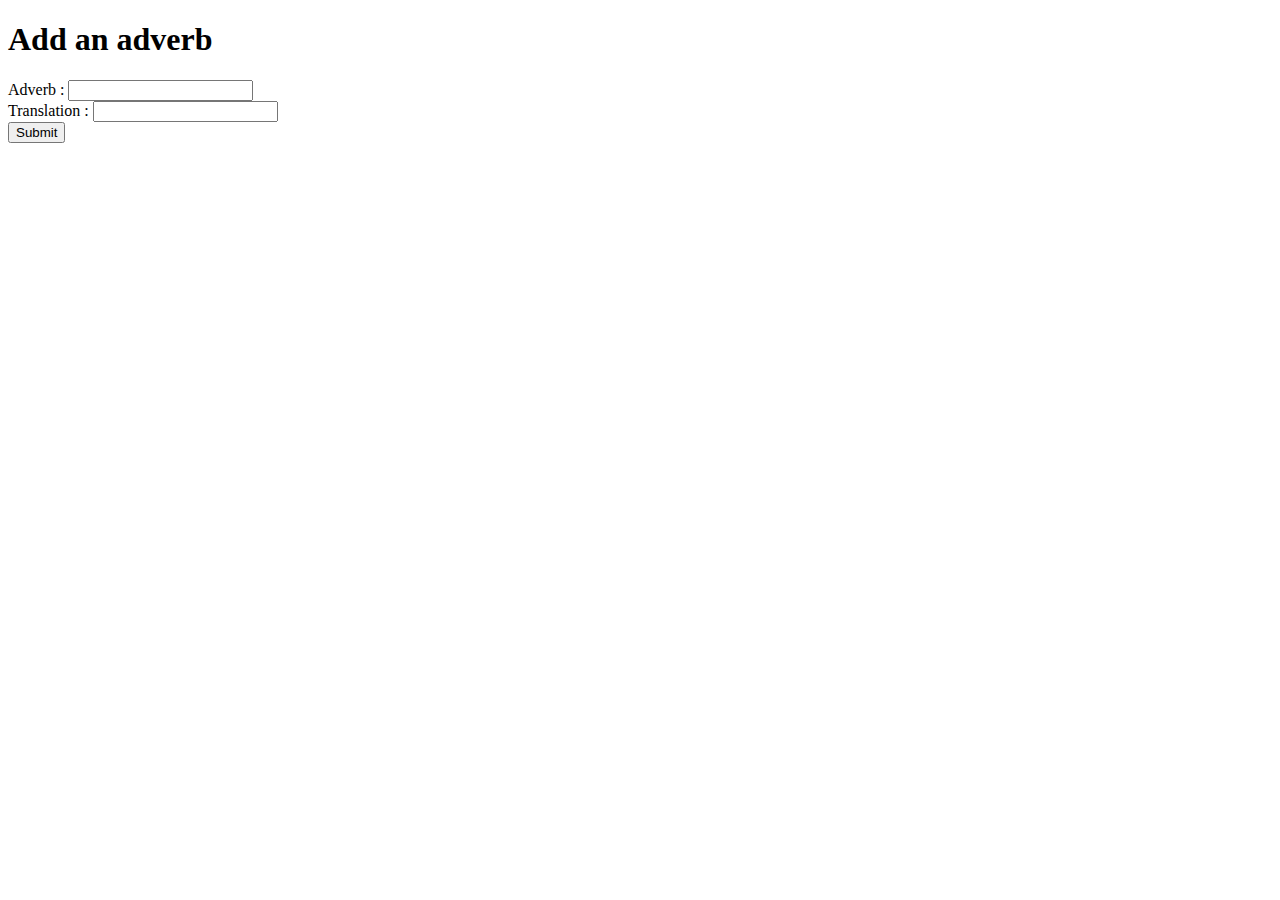
<file: addAdverb.html>
<!DOCTYPE html>
<html>
  <head>
    <title>add an adverb</title>
  </head>
  <body>
    <h1>Add an adverb</h1>
    <form id="myForm" onsubmit="ajouterAdverb(event)">
      <label for="adverb">Adverb :</label>
      <input type="text" id="adverb" name="adverb" />
      <br />
      <label for="translation">Translation :</label>
      <input type="text" id="translation" name="translation" />
      <br />

      <button type="submit">Submit</button>
      <br />
    </form>
    <script>
      function ajouterAdverb(event) {
        event.preventDefault(); // Empêche le formulaire de se soumettre automatiquement

        // Récupère les valeurs des champs de formulaire
        var adverb = document.getElementById("adverb").value;
        var translation = document.getElementById("translation").value;

        // Crée un nouvel objet JSON avec les valeurs des champs de formulaire
        var nouvelAdverb = {
          adverb: adverb,
          translation: translation,
        };

        // Lit le fichier JSON existant
        fetch("adverbs.json")
          .then((response) => response.json())
          .then((donneesExistantes) => {
            // Ajoute les nouvelles données à l'objet JSON existant
            donneesExistantes.push(nouvelAdverb);
            console.log(donneesExistantes);

            // Écrit les données mises à jour dans le fichier JSON
            const blob = new Blob([JSON.stringify(donneesExistantes)], {
              type: "application/json",
            });
            const url = URL.createObjectURL(blob);
            const a = document.createElement("a");
            a.href = url;
            a.download = "adverbs.json";
            a.click();
          })
          .catch((error) => console.error(error));
      }
    </script>
  </body>
</html>
</file>
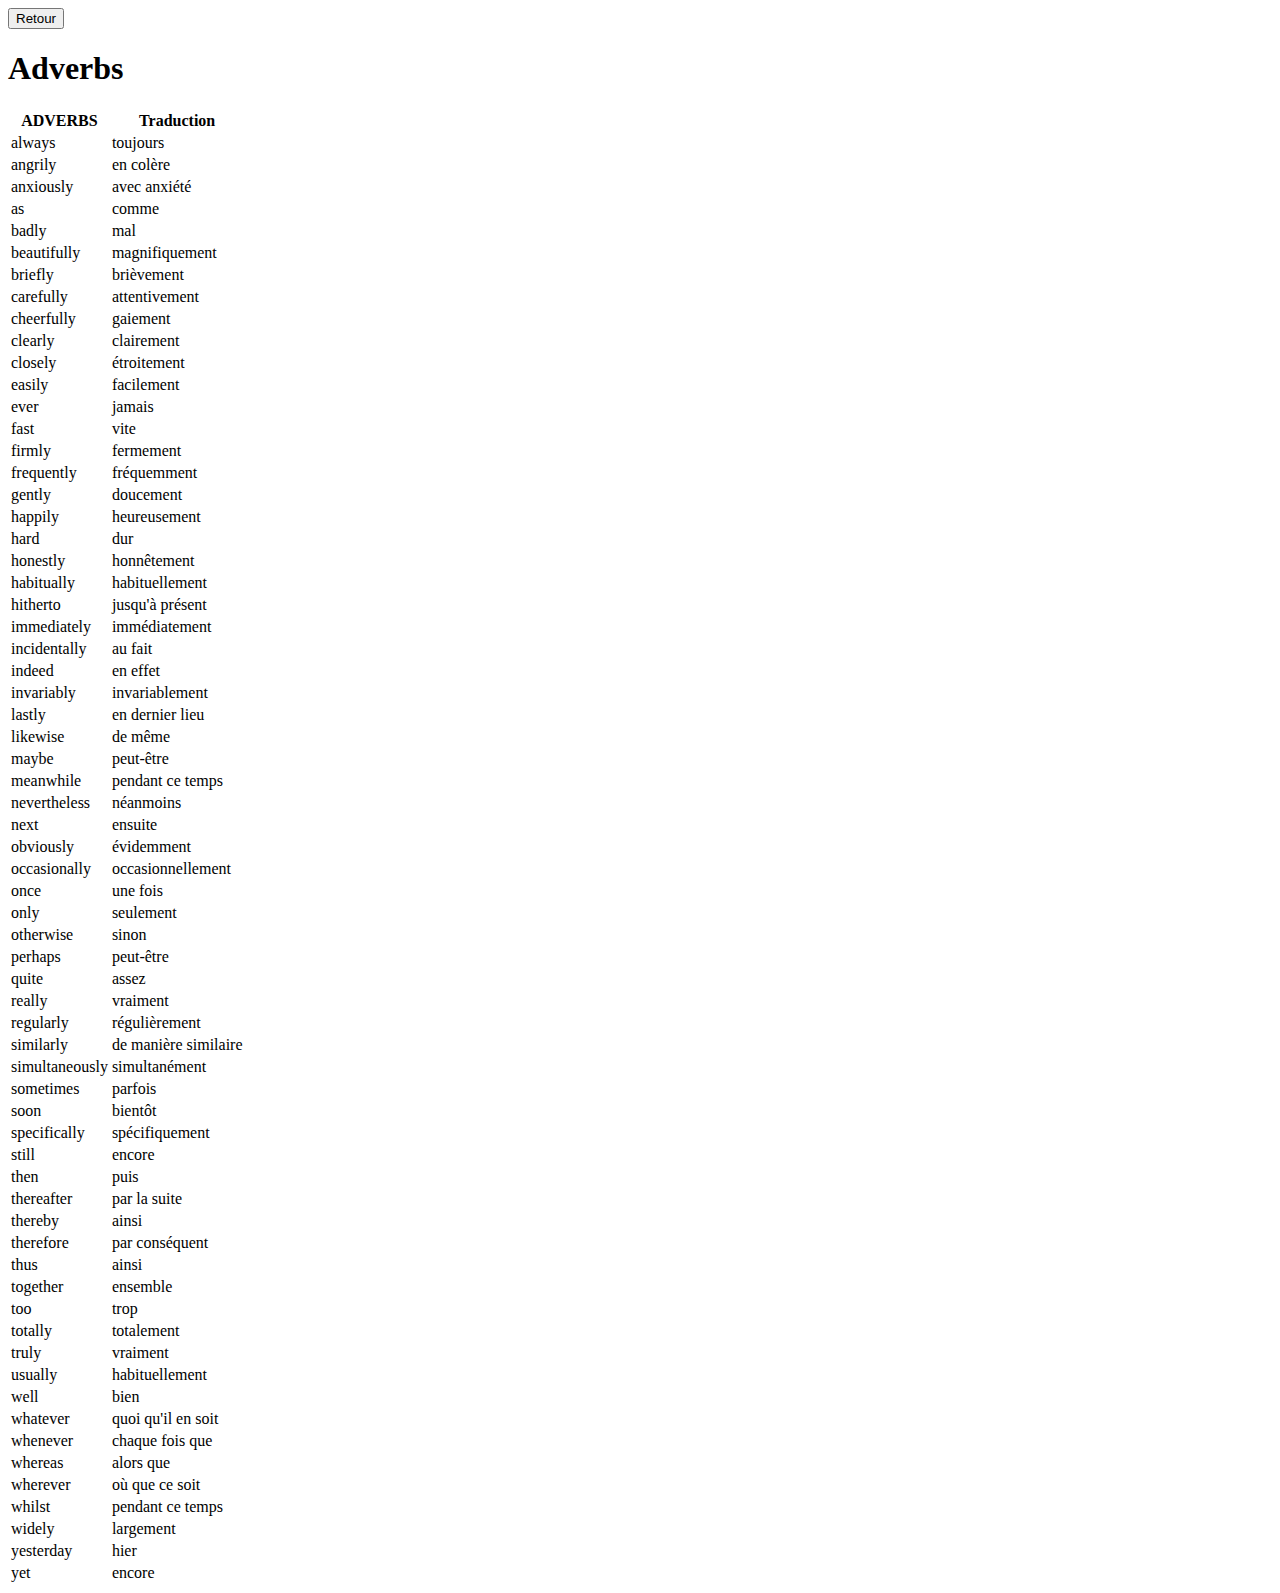
<file: adverbs.html>
<!DOCTYPE html>
<html lang="en">
  <head>
    <meta charset="UTF-8" />
    <meta http-equiv="X-UA-Compatible" content="IE=edge" />
    <meta name="viewport" content="width=device-width, initial-scale=1.0" />
    <title>Adverbs</title>
    <link
      href="https://cdn.jsdelivr.net/npm/bootstrap@5.3.0-alpha3/dist/css/bootstrap.min.css"
      rel="stylesheet"
      integrity="sha384-KK94CHFLLe+nY2dmCWGMq91rCGa5gtU4mk92HdvYe+M/SXH301p5ILy+dN9+nJOZ"
      crossorigin="anonymous"
    />
    <script
      src="https://cdn.jsdelivr.net/npm/bootstrap@5.3.0-alpha3/dist/js/bootstrap.bundle.min.js"
      integrity="sha384-ENjdO4Dr2bkBIFxQpeoTz1HIcje39Wm4jDKdf19U8gI4ddQ3GYNS7NTKfAdVQSZe"
      crossorigin="anonymous"
    ></script>
  </head>
  <header>
    <a href="./index.html"
      ><button type="button" class="btn btn-primary">Retour</button></a
    >
  </header>
  <body>
    <h1>Adverbs</h1>
    <table class="table">
      <thead>
        <tr>
          <th>ADVERBS</th>
          <th>Traduction</th>
        </tr>
      </thead>
      <tbody>
        <script>
          // Charger le fichier JSON contenant les adverbes
          fetch('adverbs.json')
            .then(response => response.json())
            .then(adverbs => {
              // Pour chaque adverbe, ajouter une ligne au tableau
              adverbs.forEach(adverb => {
                const row = document.createElement('tr');
                const adverbCell = document.createElement('td');
                adverbCell.textContent = adverb.adverb;
                row.appendChild(adverbCell);
                const translationCell = document.createElement('td');
                translationCell.textContent = adverb.translation;
                row.appendChild(translationCell);
                document.querySelector('tbody').appendChild(row);
              });
            });
        </script>
      </tbody>
    </table>
  </body>
  </body>
</html>
</file>
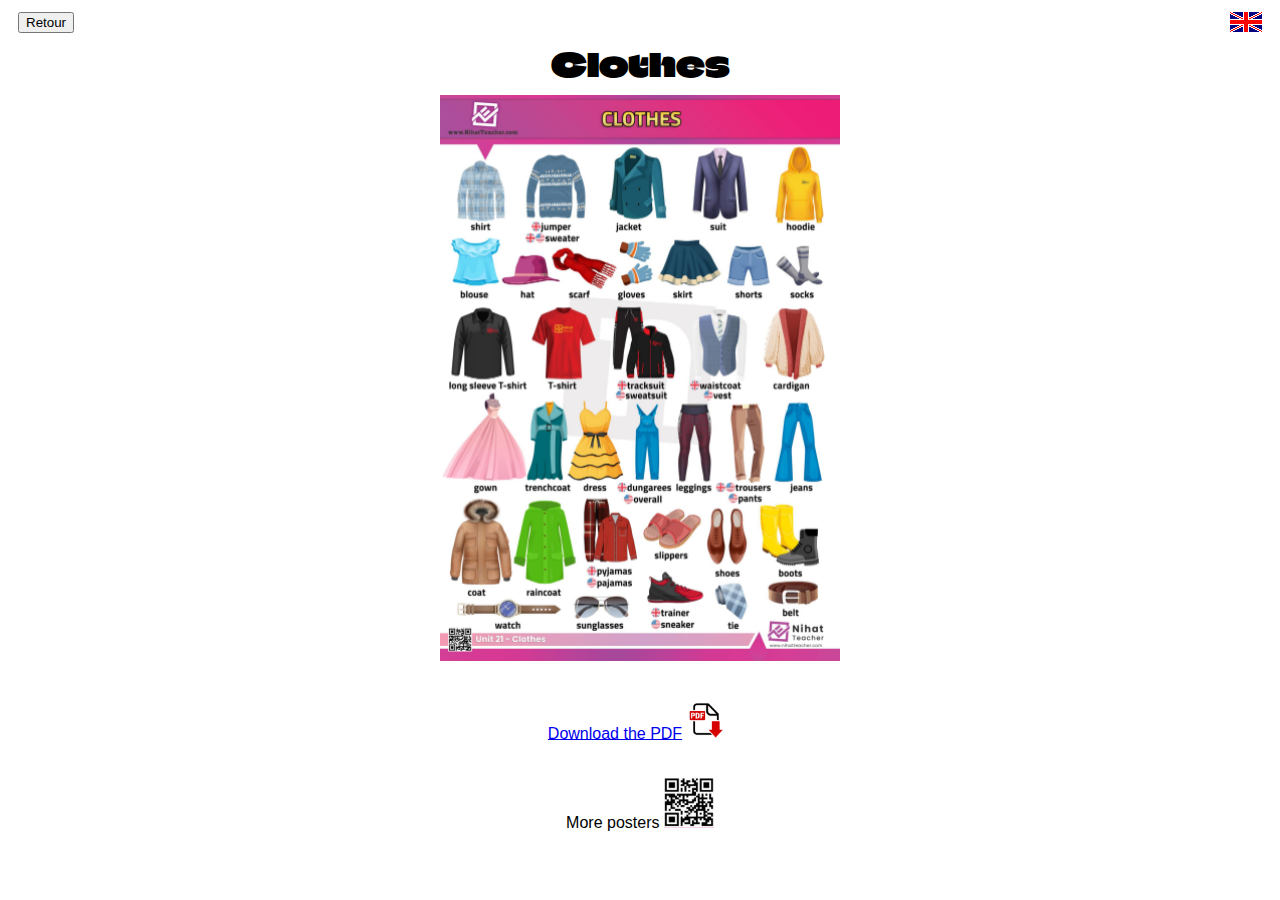
<file: clothes.html>
<!DOCTYPE html>
<html>
  <head>
    <title>Clothes</title>
    <style>
      .clothes {
        display: flex;
        flex-direction: column;
        justify-content: center;
        align-items: center;
        gap: 20px;
      }
      .clothes img {
        width: 400px;
       
      }

      #pdf{
        width:50px;
      }
      #download{
        display:flex;
        justify-content: center;
        align-items: center;
      }
    </style>
    <link
      href="https://cdn.jsdelivr.net/npm/bootstrap@5.3.0-alpha3/dist/css/bootstrap.min.css"
      rel="stylesheet"
      integrity="sha384-KK94CHFLLe+nY2dmCWGMq91rCGa5gtU4mk92HdvYe+M/SXH301p5ILy+dN9+nJOZ"
      crossorigin="anonymous"
    />
    <link rel="preconnect" href="https://fonts.googleapis.com" />
    <link rel="preconnect" href="https://fonts.gstatic.com" crossorigin />
    <link
      href="https://fonts.googleapis.com/css2?family=Climate+Crisis&family=Oswald:wght@200;300;500;700&display=swap"
      rel="stylesheet"
    />
    <script
      src="https://cdn.jsdelivr.net/npm/bootstrap@5.3.0-alpha3/dist/js/bootstrap.bundle.min.js"
      integrity="sha384-ENjdO4Dr2bkBIFxQpeoTz1HIcje39Wm4jDKdf19U8gI4ddQ3GYNS7NTKfAdVQSZe"
      crossorigin="anonymous"
    ></script>
    <link rel="stylesheet" type="text/css" href="vocabulary.css" />
  </head>
  <header class="header">
    <a href="./vocabulary.html"
      ><button type="button" class="btn btn-primary">Retour</button></a
    >
    <img src="./flag_uk.gif" />
  </header>
  <body>
    <h1>Clothes</h1>
    <div class="clothes">
      <img src="./clothes.PNG" alt="clothes" />
      <span id="download"></span><a href="ClothesPoster.pdf" download
        >Download the PDF<img src="iconePdf.png" id="pdf"
            /></span></a>
            <p>More posters <img src="./qrCode.PNG" id="pdf"></p>
    </div>
  </body>
</html>
</file>
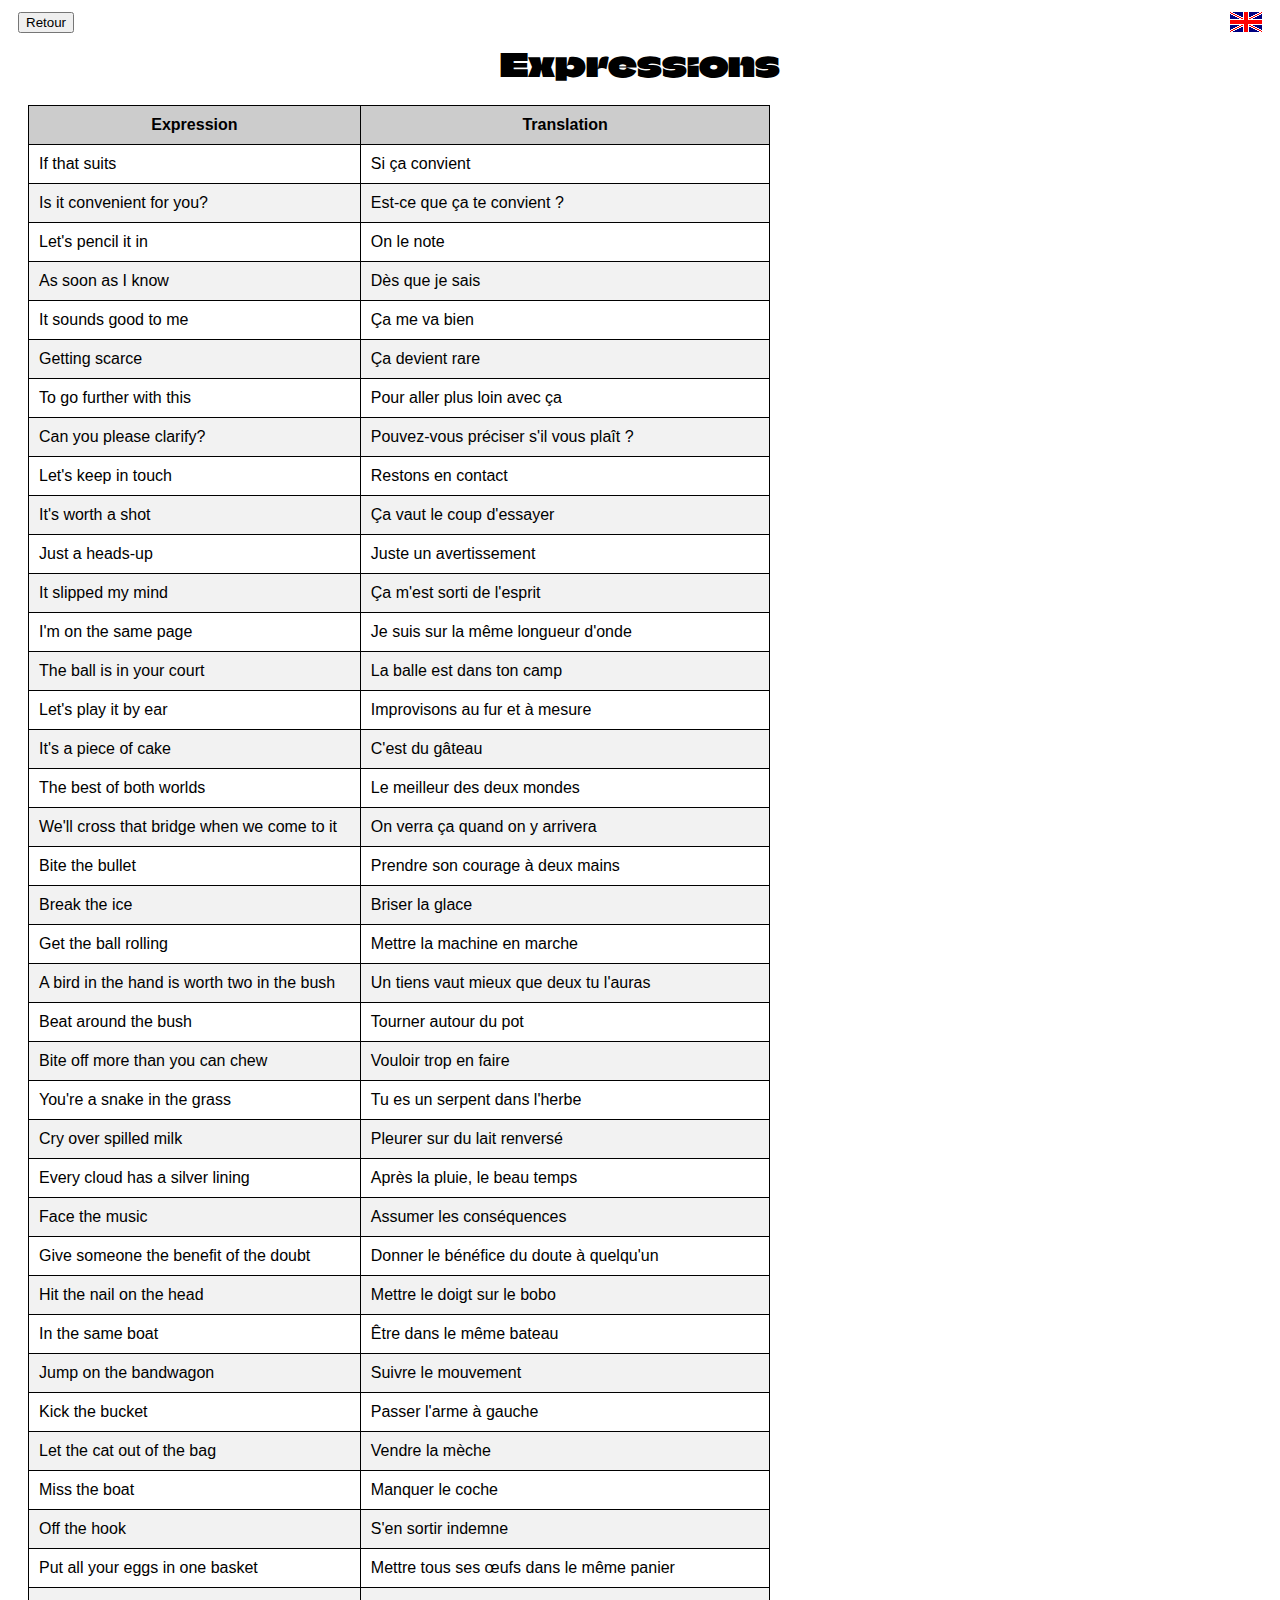
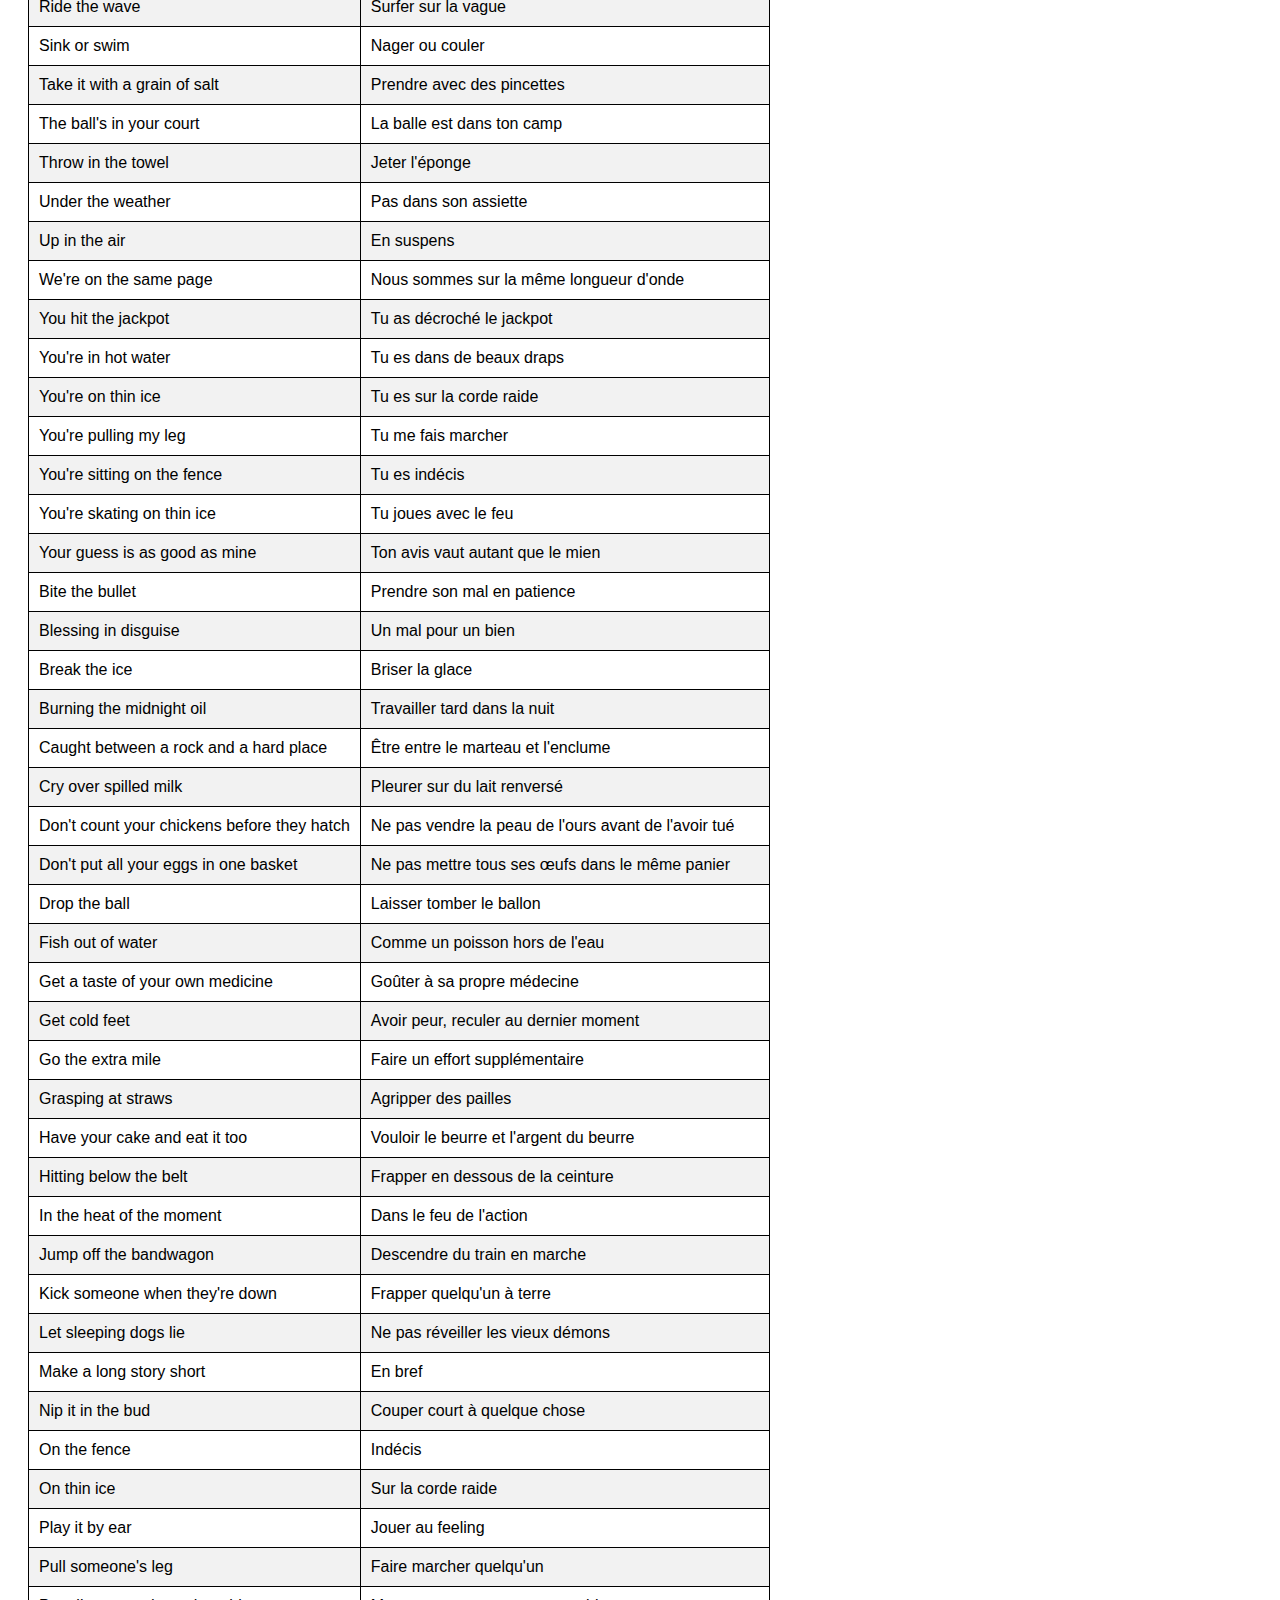
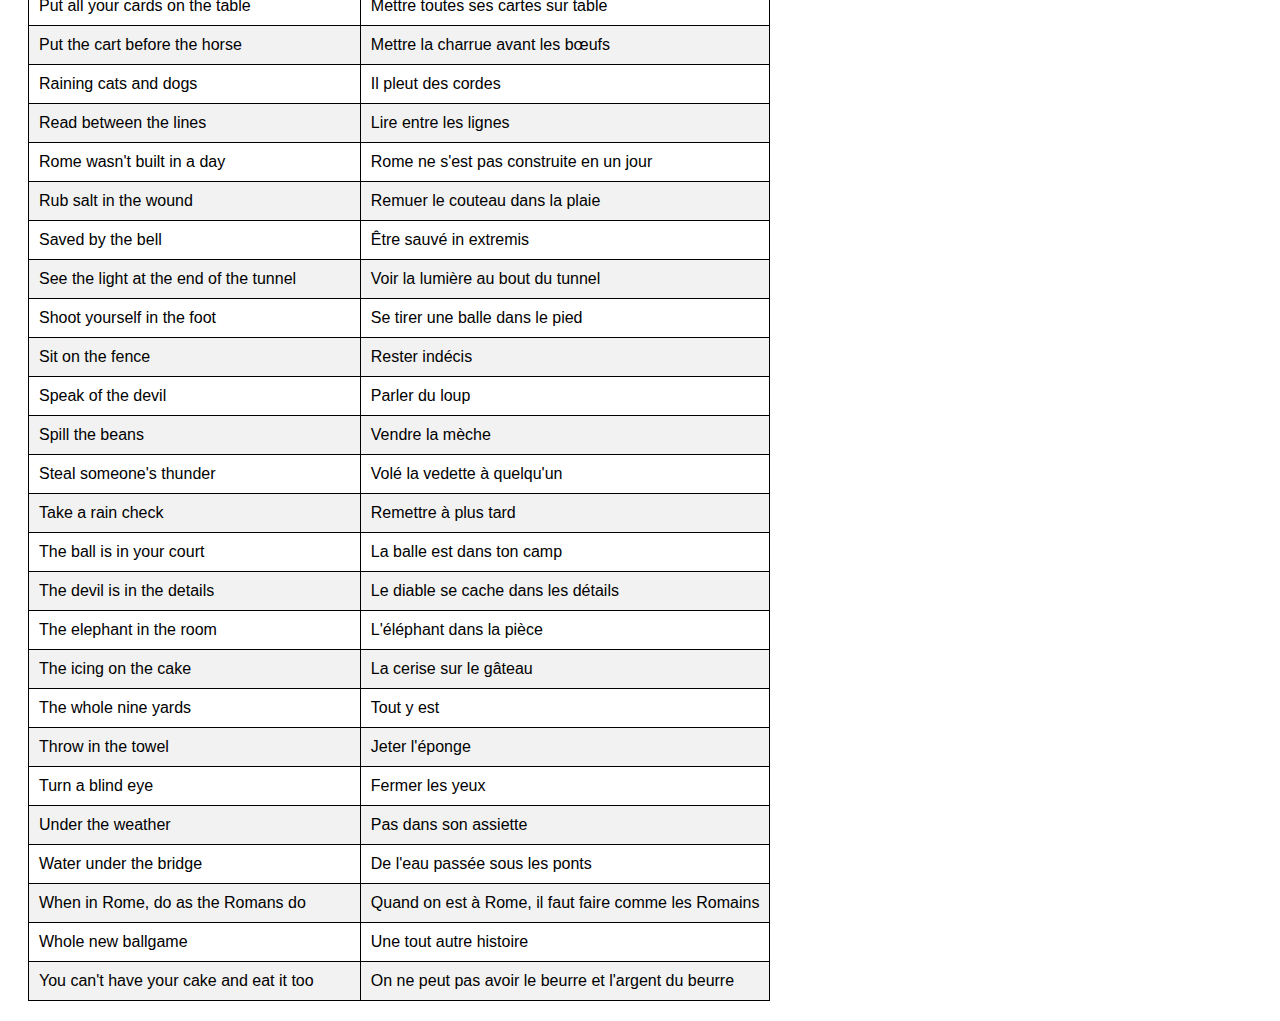
<file: expression.html>
<!DOCTYPE html>
<html>
  <head>
    <title>Modal Verbs</title>
    <link
      href="https://cdn.jsdelivr.net/npm/bootstrap@5.3.0-alpha3/dist/css/bootstrap.min.css"
      rel="stylesheet"
      integrity="sha384-KK94CHFLLe+nY2dmCWGMq91rCGa5gtU4mk92HdvYe+M/SXH301p5ILy+dN9+nJOZ"
      crossorigin="anonymous"
    />
    <link rel="preconnect" href="https://fonts.googleapis.com" />
    <link rel="preconnect" href="https://fonts.gstatic.com" crossorigin />
    <link
      href="https://fonts.googleapis.com/css2?family=Climate+Crisis&family=Oswald:wght@200;300;500;700&display=swap"
      rel="stylesheet"
    />
    <script
      src="https://cdn.jsdelivr.net/npm/bootstrap@5.3.0-alpha3/dist/js/bootstrap.bundle.min.js"
      integrity="sha384-ENjdO4Dr2bkBIFxQpeoTz1HIcje39Wm4jDKdf19U8gI4ddQ3GYNS7NTKfAdVQSZe"
      crossorigin="anonymous"
    ></script>
    <link rel="stylesheet" type="text/css" href="expression.css" />
  </head>
  <header class="header">
    <a href="./index.html"
      ><button type="button" class="btn btn-primary">Retour</button></a
    >
    <img src="./flag_uk.gif" />
  </header>
  <body>
    <h1>Expressions</h1>
    <table class="table">
      <thead>
        <tr>
          <th>Expression</th>
          <th>Translation</th>
        </tr>
      </thead>
      <tbody>
      </tbody>
    </table>
    </div>
    <script type="text/javascript">
      fetch('/expression.json')
        .then((response) => response.json())
        .then((data) => {
          console.log(data);
          const tbody = document.querySelector("tbody");
          for (const { expression, translation } of data.expressions) { 
            const row = document.createElement("tr");
            row.innerHTML = `
              <td>${expression}</td>
              <td>${translation}</td>
            `;
            tbody.appendChild(row);
          }
        });
    </script>
  </body>
</html>
</file>
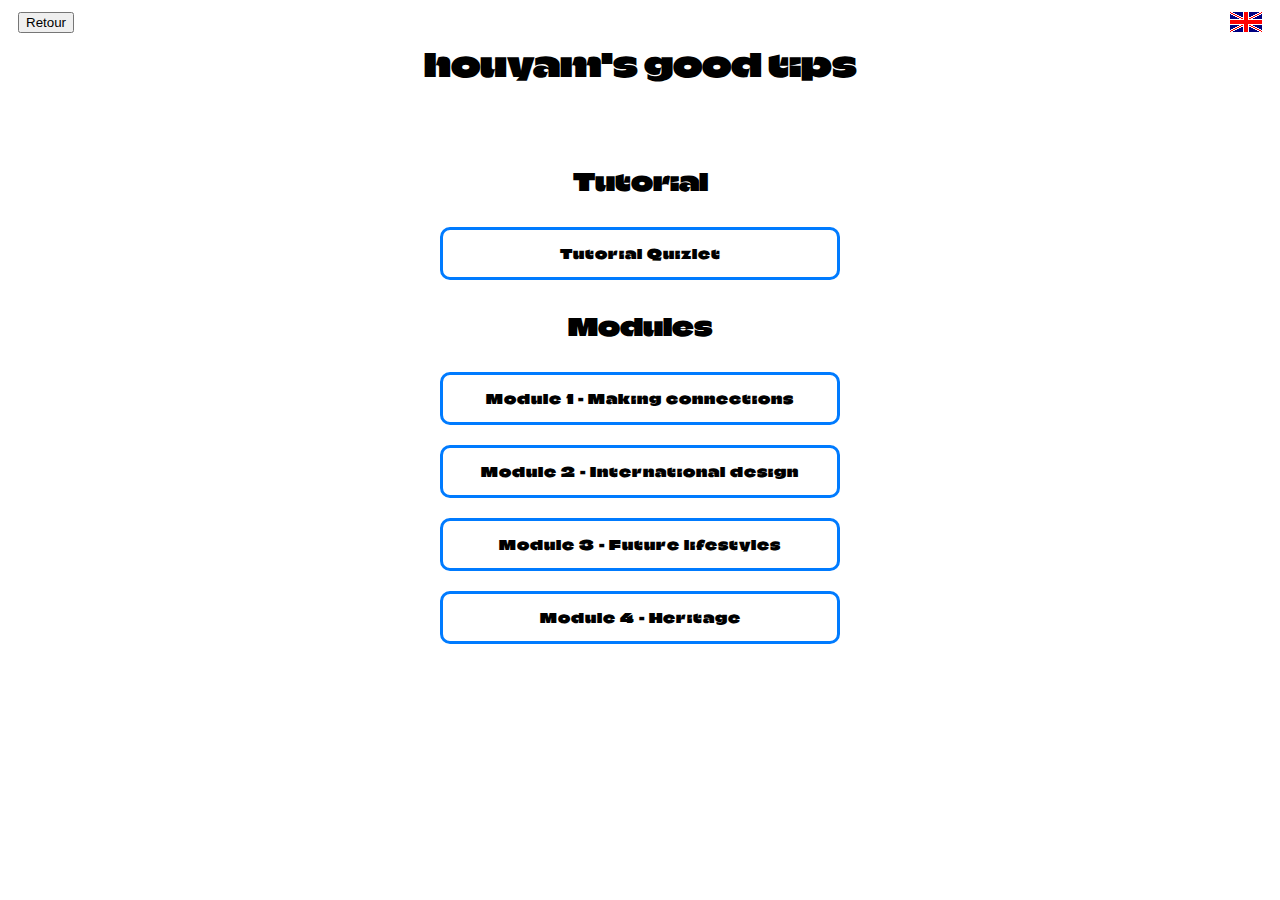
<file: houyam.html>
<!DOCTYPE html>
<html>
  <head>
    <meta charset="UTF-8" />
    <title>houyam's good tips</title>
    <style>
      .linkQuizlet {
        margin-top: 60px;
        display: flex;
        flex-direction: column;
        justify-content: center;
        align-items: center;
        flex-wrap: wrap;
      }
      .linkQuizlet button {
        width: 400px;
        letter-spacing: 1px;
        padding: 15px;
        margin: 10px;
        font-family: "Climate Crisis", cursive;
        font-weight: 0;
        background-color: transparent;
        border: 3px solid #007bff;
        border-radius: 10px;
      }
      h2 {
        font-family: "Climate Crisis", cursive;
      }
    </style>
    <link
      href="https://cdn.jsdelivr.net/npm/bootstrap@5.3.0-alpha3/dist/css/bootstrap.min.css"
      rel="stylesheet"
      integrity="sha384-KK94CHFLLe+nY2dmCWGMq91rCGa5gtU4mk92HdvYe+M/SXH301p5ILy+dN9+nJOZ"
      crossorigin="anonymous"
    />
    <link rel="preconnect" href="https://fonts.googleapis.com" />
    <link rel="preconnect" href="https://fonts.gstatic.com" crossorigin />
    <link
      href="https://fonts.googleapis.com/css2?family=Climate+Crisis&family=Oswald:wght@200;300;500;700&display=swap"
      rel="stylesheet"
    />
    <script
      src="https://cdn.jsdelivr.net/npm/bootstrap@5.3.0-alpha3/dist/js/bootstrap.bundle.min.js"
      integrity="sha384-ENjdO4Dr2bkBIFxQpeoTz1HIcje39Wm4jDKdf19U8gI4ddQ3GYNS7NTKfAdVQSZe"
      crossorigin="anonymous"
    ></script>
    <link rel="stylesheet" href="./irregVerbs.css" />
    <script src="./irregVerbs.json"></script>
  </head>
  <header class="header">
    <a href="./index.html"
      ><button type="button" class="btn btn-primary">Retour</button></a
    >
    <img src="./flag_uk.gif" />
  </header>
  <h1>houyam's good tips</h1>
  <body>
    <div class="linkQuizlet">
      <h2>Tutorial</h2>
      <a href="https://youtu.be/OlLsOpld4zQ"
        ><button>Tutorial Quizlet</button></a
      >
      <h2>Modules</h2>
      <a href=" https://quizlet.com/_d2q7fr?x=1jqt&i=4uaci6  "
        ><button>Module 1 - Making connections</button></a
      >
      <a href=" https://quizlet.com/_d2q4y6?x=1jqt&i=4uaci6"
        ><button>Module 2 - International design</button></a
      >
      <a href="https://quizlet.com/_d3mxpp?x=1jqt&i=4uaci6"
        ><button>Module 3 - Future lifestyles</button></a
      >
      <a href="#"><button>Module 4 - Heritage</button></a>
    </div>
  </body>
</html>
</file>
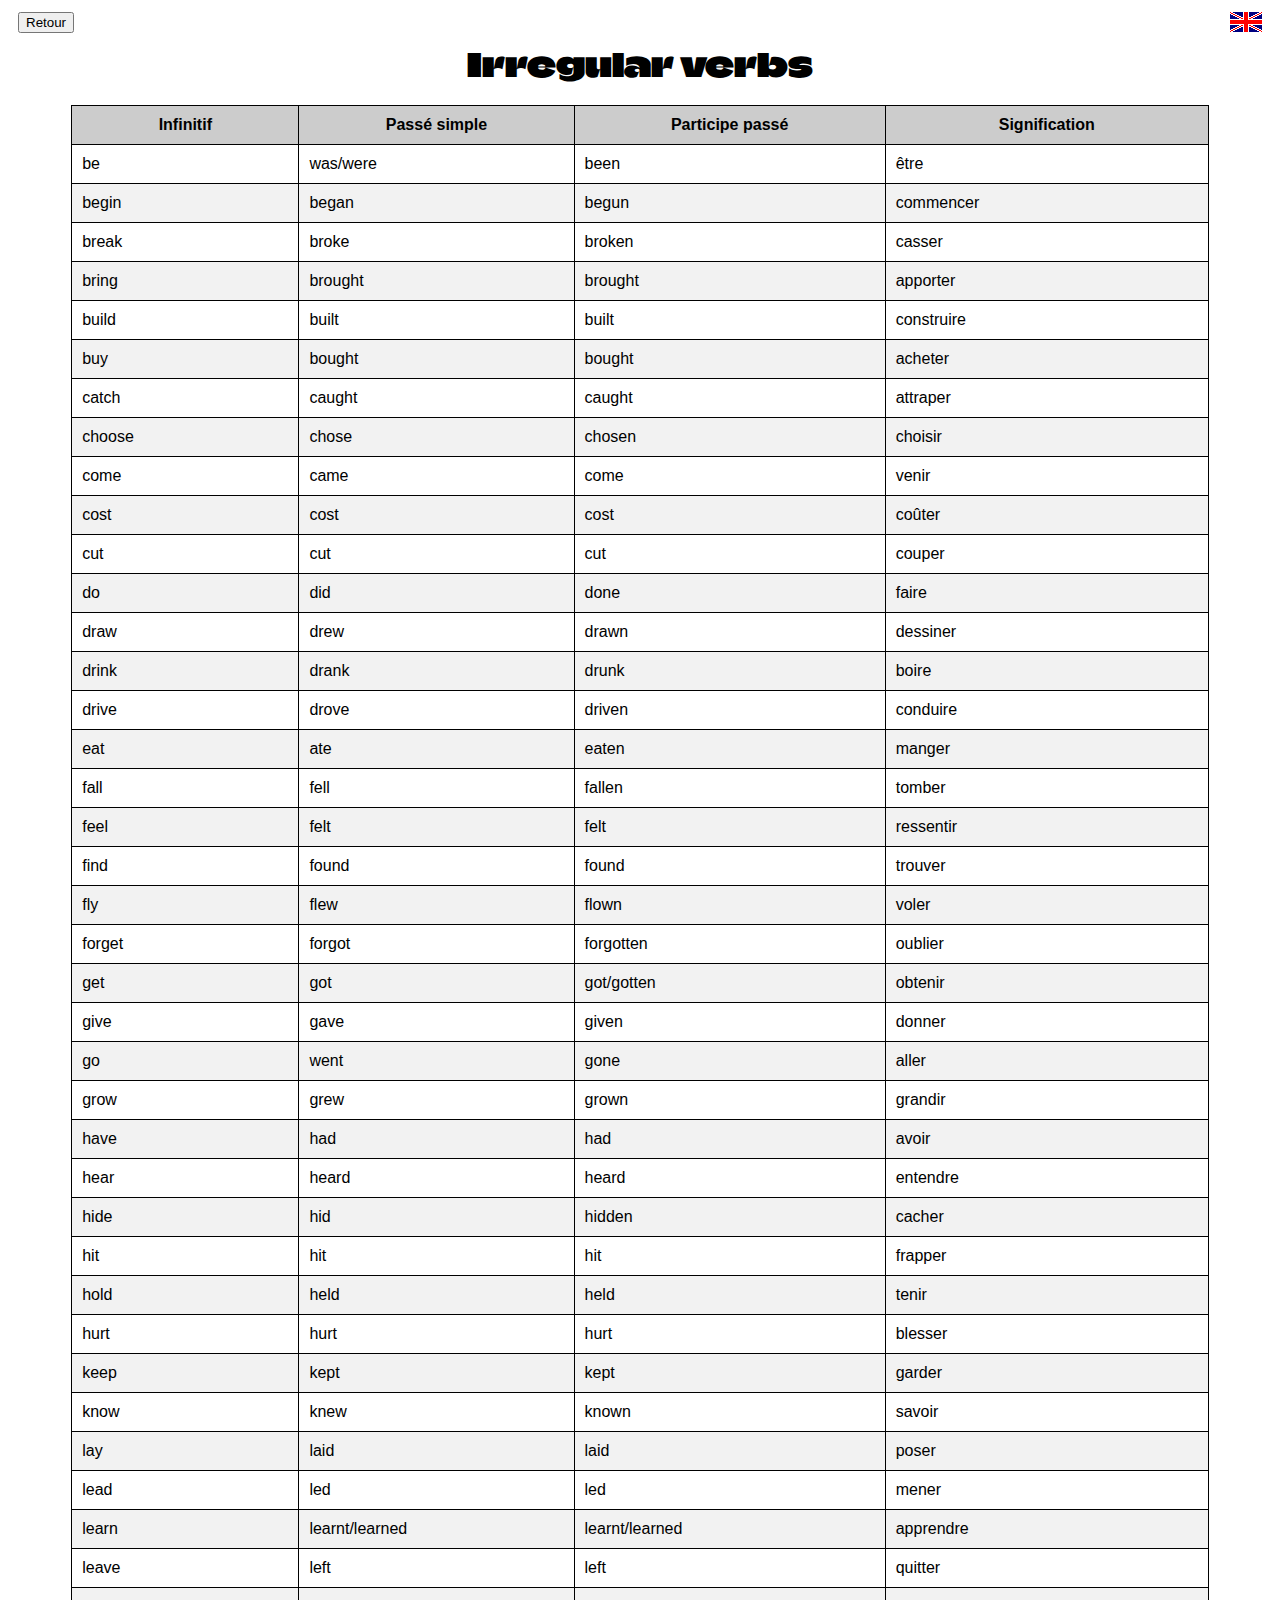
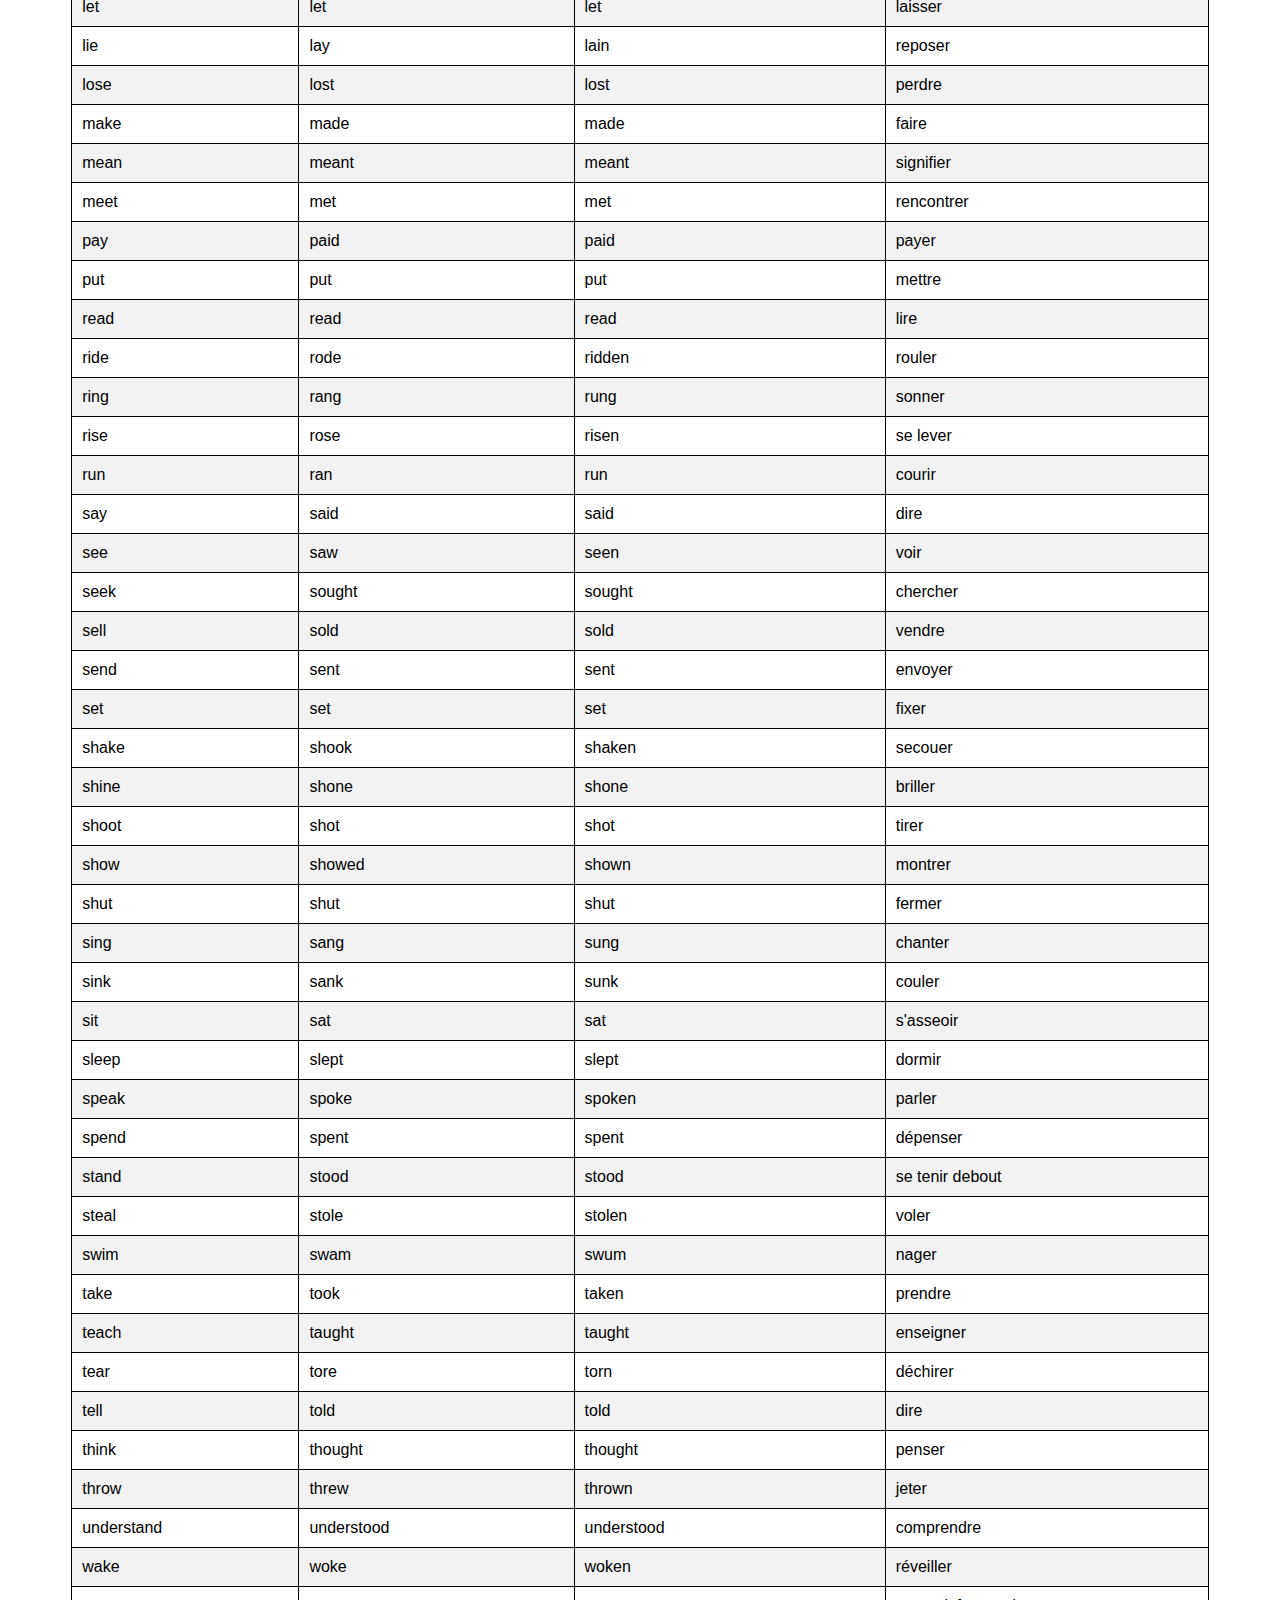
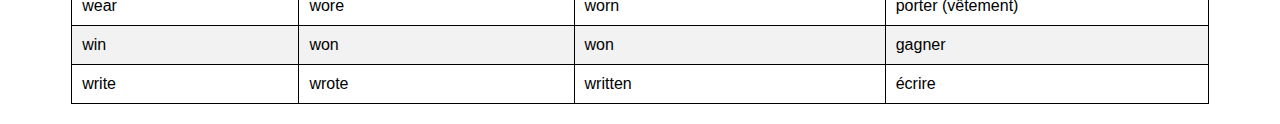
<file: irregVerbs.html>
<!DOCTYPE html>
<html>
  <head>
    <meta charset="UTF-8" />
    <title>Les temps en anglais</title>
    <link
      href="https://cdn.jsdelivr.net/npm/bootstrap@5.3.0-alpha3/dist/css/bootstrap.min.css"
      rel="stylesheet"
      integrity="sha384-KK94CHFLLe+nY2dmCWGMq91rCGa5gtU4mk92HdvYe+M/SXH301p5ILy+dN9+nJOZ"
      crossorigin="anonymous"
    />
    <link rel="preconnect" href="https://fonts.googleapis.com" />
    <link rel="preconnect" href="https://fonts.gstatic.com" crossorigin />
    <link
      href="https://fonts.googleapis.com/css2?family=Climate+Crisis&family=Oswald:wght@200;300;500;700&display=swap"
      rel="stylesheet"
    />
    <script
      src="https://cdn.jsdelivr.net/npm/bootstrap@5.3.0-alpha3/dist/js/bootstrap.bundle.min.js"
      integrity="sha384-ENjdO4Dr2bkBIFxQpeoTz1HIcje39Wm4jDKdf19U8gI4ddQ3GYNS7NTKfAdVQSZe"
      crossorigin="anonymous"
    ></script>
    <link rel="stylesheet" href="./irregVerbs.css" />
    <script src="./irregVerbs.json"></script>
  </head>
  <header class="header">
    <a href="./index.html"
      ><button type="button" class="btn btn-primary">Retour</button></a
    >
    <img src="./flag_uk.gif" />
  </header>
  <h1>Irregular verbs</h1>
  <body>
    <table class="table">
      <thead>
        <tr>
          <th>Infinitif</th>
          <th>Passé simple</th>
          <th>Participe passé</th>
          <th>Signification</th>
        </tr>
      </thead>
      <tbody id="table-body"></tbody>
    </table>
    <script>
      // Récupérer le contenu du fichier JSON
      fetch("irregVerbs.json")
        .then((response) => response.json())
        .then((data) => {
          console.log(data);
          // Parcourir la liste des verbes et créer les lignes du tableau
          data.verbs.forEach((verb) => {
            const row = document.createElement("tr");
            const infinitiveCell = document.createElement("td");
            const pastSimpleCell = document.createElement("td");
            const pastParticipleCell = document.createElement("td");
            const meaningCell = document.createElement("td");

            infinitiveCell.innerText = verb.infinitive;
            pastSimpleCell.innerText = verb.past_simple;
            pastParticipleCell.innerText = verb.past_participle;
            meaningCell.innerText = verb.meaning;

            row.appendChild(infinitiveCell);
            row.appendChild(pastSimpleCell);
            row.appendChild(pastParticipleCell);
            row.appendChild(meaningCell);

            document.getElementById("table-body").appendChild(row);
          });
        })
        .catch((error) => console.error(error));
    </script>
  </body>
</html>
</file>
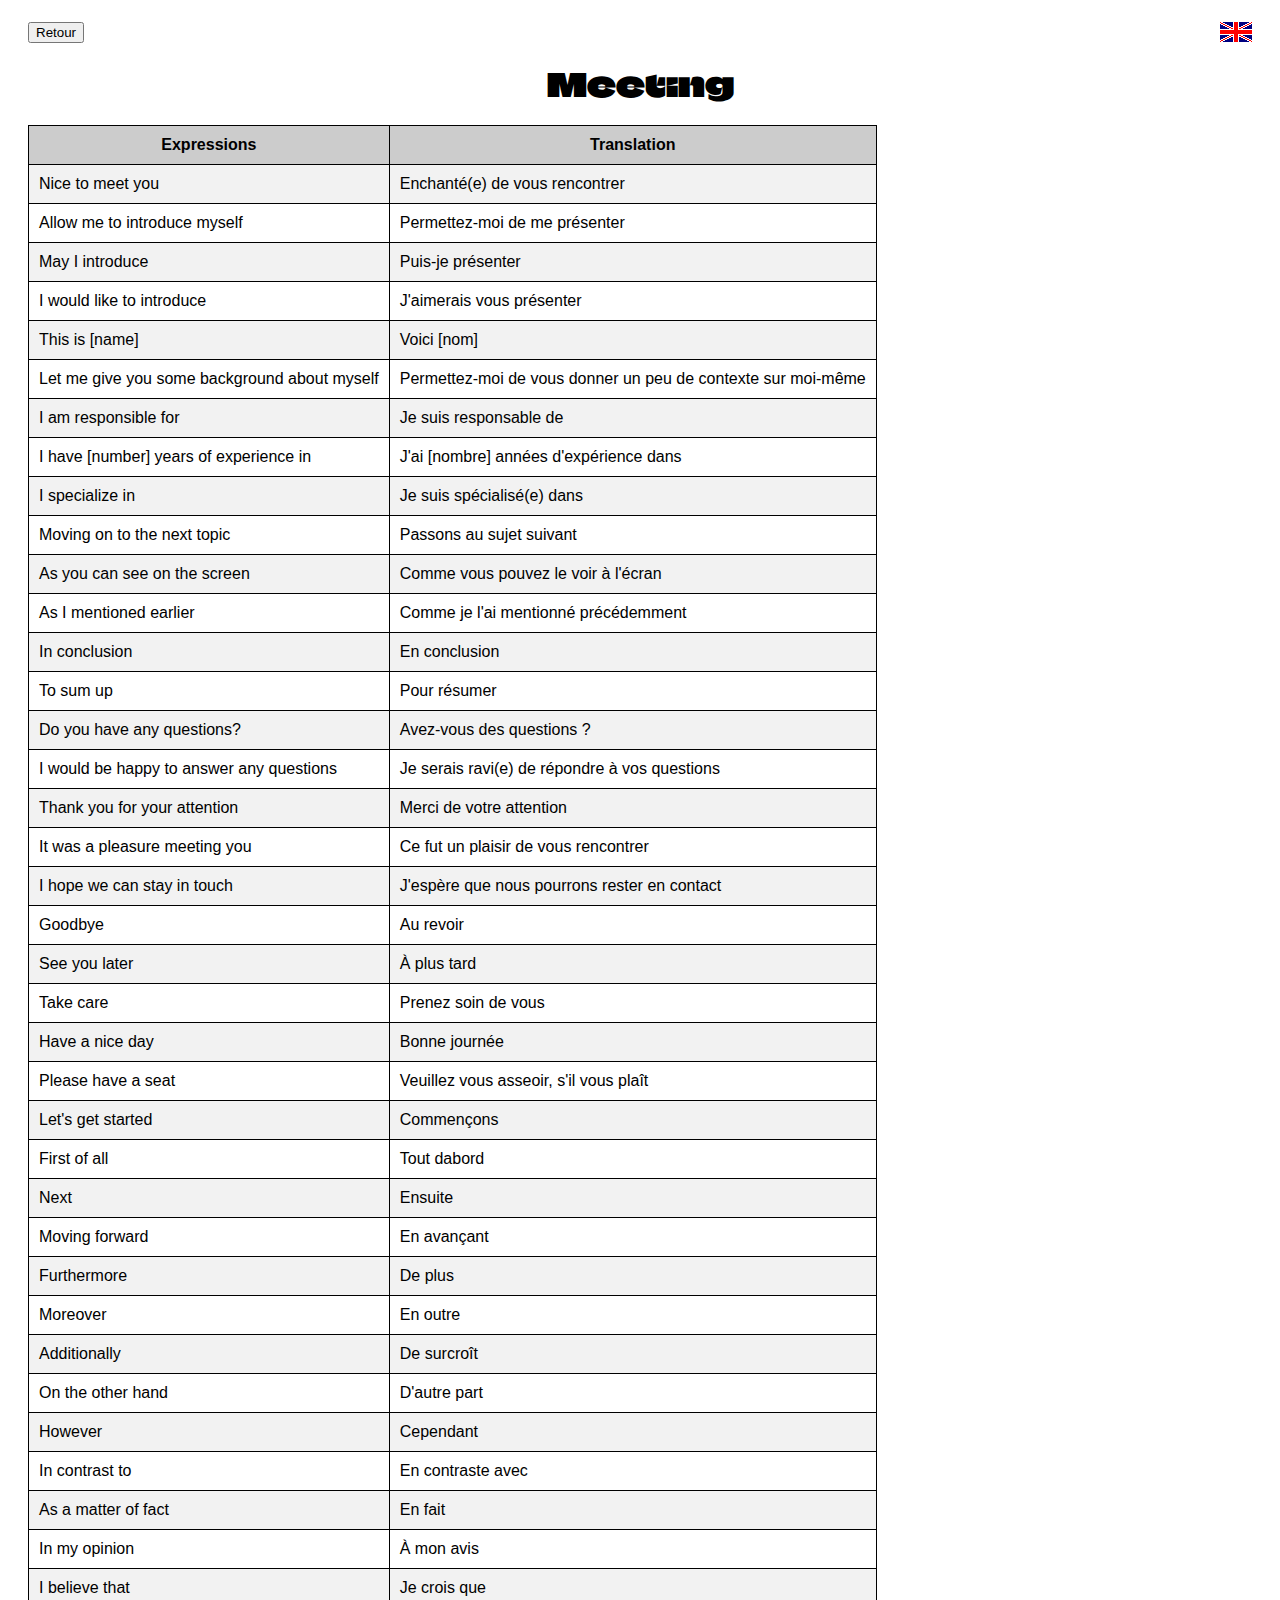
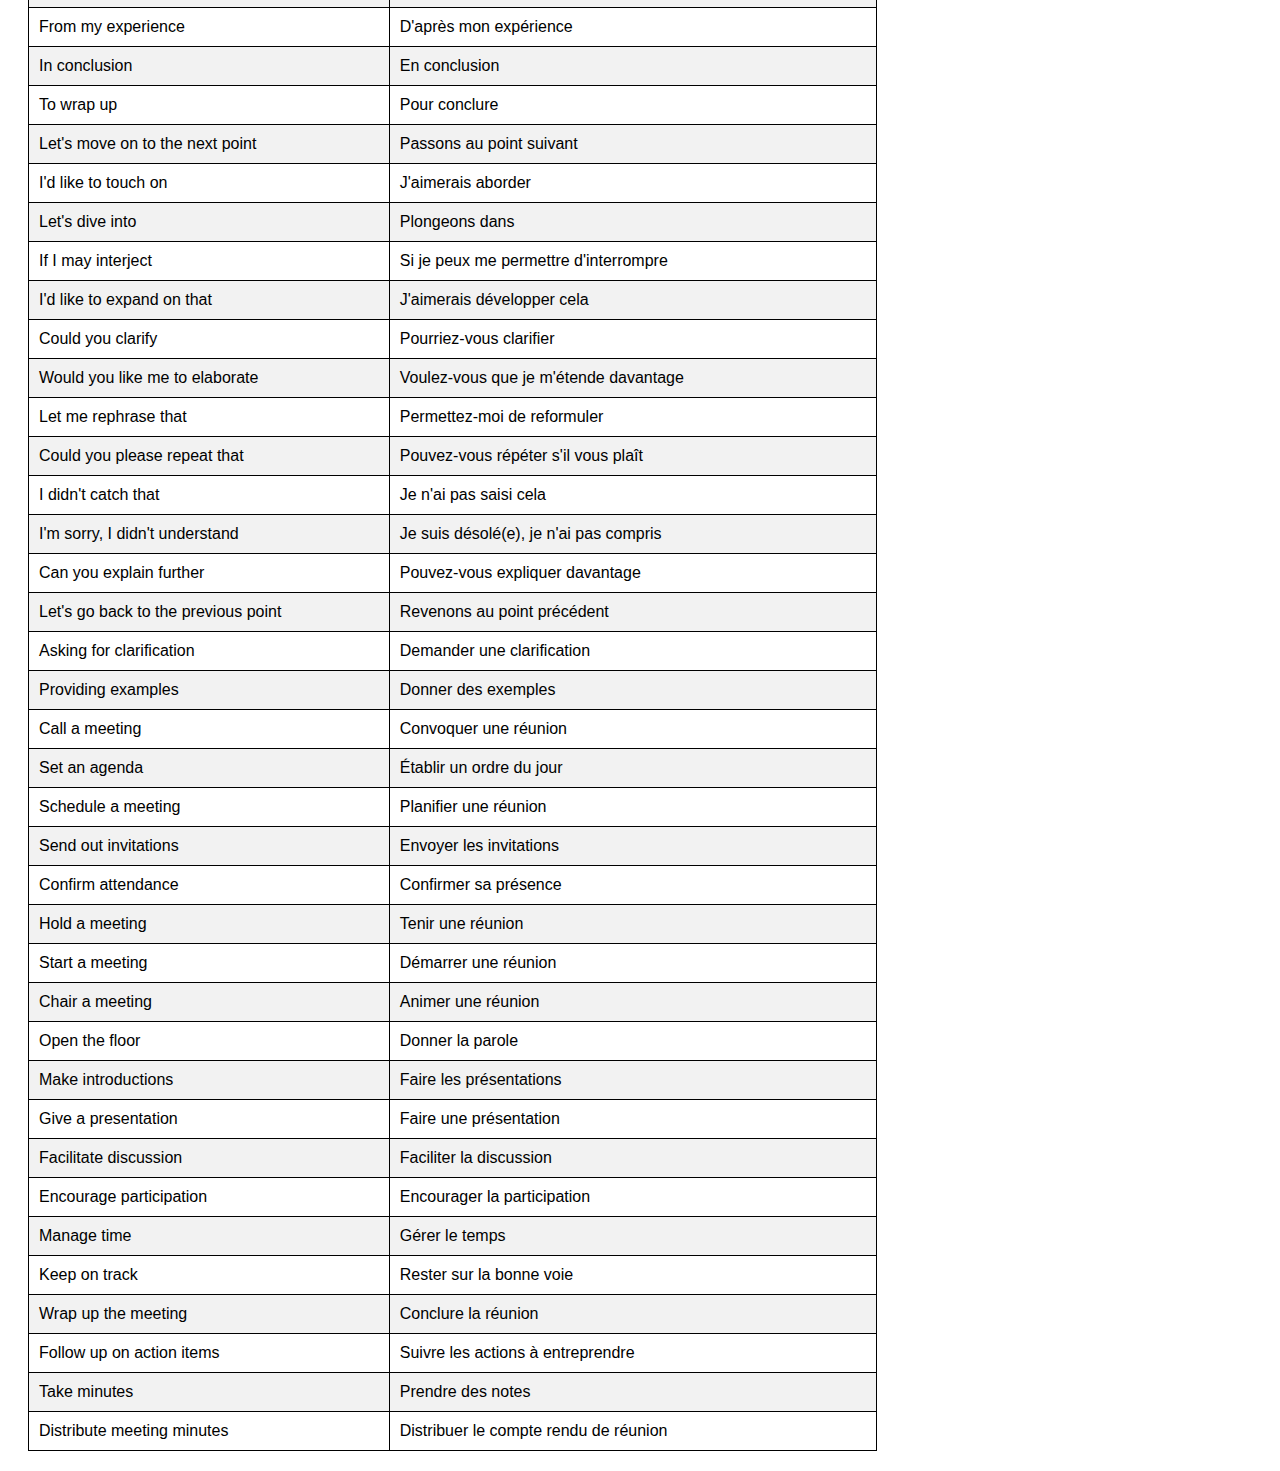
<file: meeting.html>
<!DOCTYPE html>
<html>
  <head>
    <title>Modal Verbs</title>
    <link
      href="https://cdn.jsdelivr.net/npm/bootstrap@5.3.0-alpha3/dist/css/bootstrap.min.css"
      rel="stylesheet"
      integrity="sha384-KK94CHFLLe+nY2dmCWGMq91rCGa5gtU4mk92HdvYe+M/SXH301p5ILy+dN9+nJOZ"
      crossorigin="anonymous"
    />
    <link rel="preconnect" href="https://fonts.googleapis.com" />
    <link rel="preconnect" href="https://fonts.gstatic.com" crossorigin />
    <link
      href="https://fonts.googleapis.com/css2?family=Climate+Crisis&family=Oswald:wght@200;300;500;700&display=swap"
      rel="stylesheet"
    />
    <script
      src="https://cdn.jsdelivr.net/npm/bootstrap@5.3.0-alpha3/dist/js/bootstrap.bundle.min.js"
      integrity="sha384-ENjdO4Dr2bkBIFxQpeoTz1HIcje39Wm4jDKdf19U8gI4ddQ3GYNS7NTKfAdVQSZe"
      crossorigin="anonymous"
    ></script>
    <title>Meeting</title>
    <style>
      h1 {
        text-align: center;
        margin: 10px 0px;
        font-family: "Climate Crisis", cursive;
      }
      body {
        font-family: Arial, sans-serif;
      }
      table {
        border-collapse: collapse;
        margin: 20px;
      }

      th,
      td {
        padding: 10px;
        border: 1px solid black;
      }

      th {
        background-color: #ccc;
      }

      tr:nth-child(even) {
        background-color: #f2f2f2;
      }

      tr:hover {
        background-color: #ddd;
      }
      .header {
        display: flex;
        justify-content: space-between;
        align-items: center;
        margin: 10px;
        padding: 10px;
        font-family: "Climate Crisis", cursive;
      }
    </style>
  </head>
  <header class="header">
    <a href="./vocabulary.html"
      ><button type="button" class="btn btn-primary">Retour</button></a
    >
    <img src="./flag_uk.gif" />
  </header>
  <body>
    <h1>Meeting</h1>
    <table class="table">
      <thead>
        <tr>
          <th>Expressions</th>
          <th>Translation</th>
        </tr>
      </thead>
      <tbody>
        <script type="text/javascript">
          fetch("vocabulary.json")
            .then((response) => response.json())
            .then((data) => {
              for (const [
                meeting,
                { expression, translation },
              ] of Object.entries(data.meeting)) {
                const row = document.createElement("tr");
                row.innerHTML = `
              <td>${expression}</td>
              <td>${translation}</td>

            `;
                document.querySelector("tbody").appendChild(row);
              }
            });
        </script>
      </tbody>
    </table>
  </body>
</html>
</file>
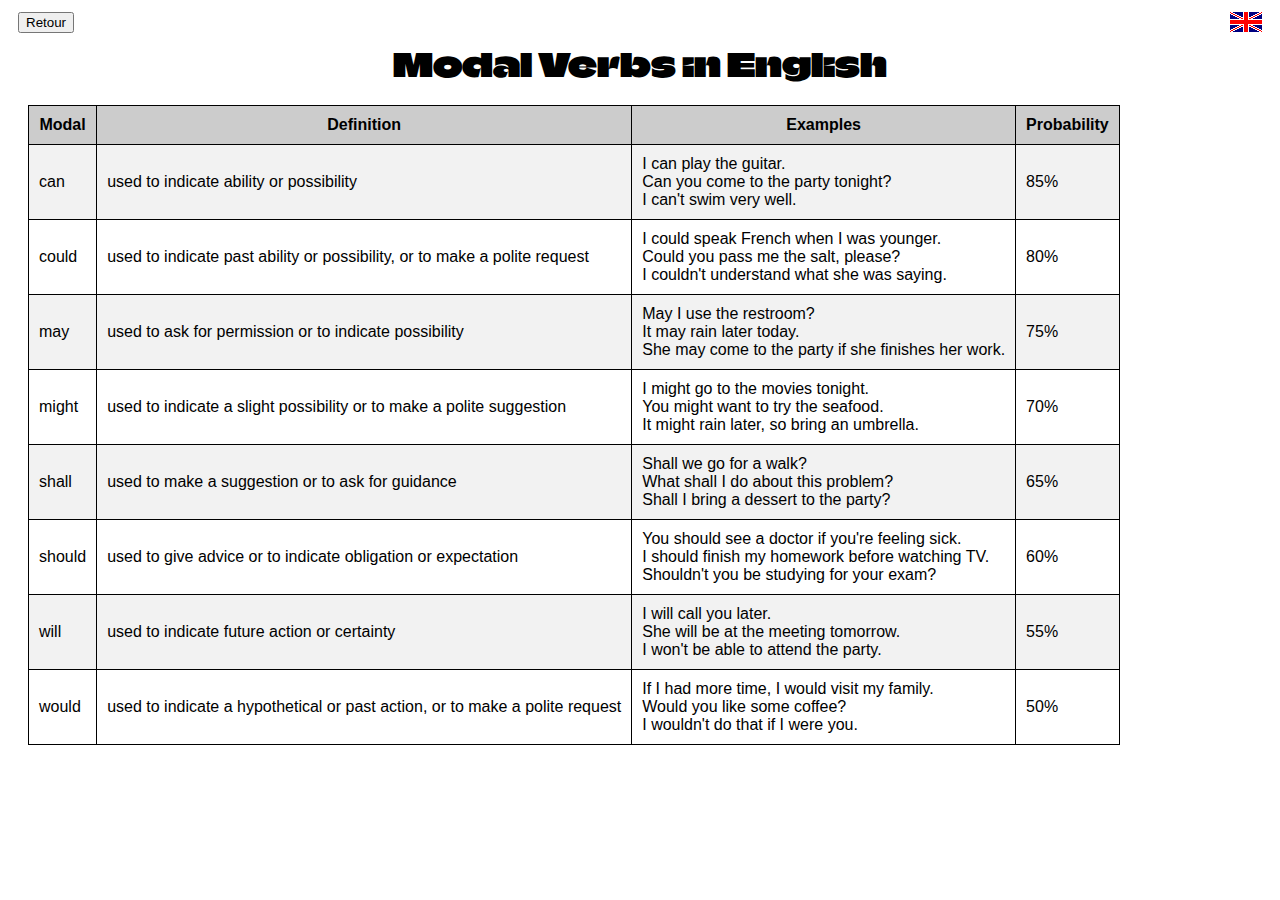
<file: modals.html>
<!DOCTYPE html>
<html>
  <head>
    <title>Modal Verbs</title>
    <link
      href="https://cdn.jsdelivr.net/npm/bootstrap@5.3.0-alpha3/dist/css/bootstrap.min.css"
      rel="stylesheet"
      integrity="sha384-KK94CHFLLe+nY2dmCWGMq91rCGa5gtU4mk92HdvYe+M/SXH301p5ILy+dN9+nJOZ"
      crossorigin="anonymous"
    />
    <link rel="preconnect" href="https://fonts.googleapis.com" />
    <link rel="preconnect" href="https://fonts.gstatic.com" crossorigin />
    <link
      href="https://fonts.googleapis.com/css2?family=Climate+Crisis&family=Oswald:wght@200;300;500;700&display=swap"
      rel="stylesheet"
    />
    <script
      src="https://cdn.jsdelivr.net/npm/bootstrap@5.3.0-alpha3/dist/js/bootstrap.bundle.min.js"
      integrity="sha384-ENjdO4Dr2bkBIFxQpeoTz1HIcje39Wm4jDKdf19U8gI4ddQ3GYNS7NTKfAdVQSZe"
      crossorigin="anonymous"
    ></script>
    <link rel="stylesheet" type="text/css" href="modals.css" />
  </head>
  <header class="header">
    <a href="./index.html"
      ><button type="button" class="btn btn-primary">Retour</button></a
    >
    <img src="./flag_uk.gif" />
  </header>
  <body>
    <h1>Modal Verbs in English</h1>
    <table class="table">
      <thead>
        <tr>
          <th>Modal</th>
          <th>Definition</th>
          <th>Examples</th>
          <th>Probability</th>
        </tr>
      </thead>
      <tbody>
        <script type="text/javascript">
          fetch("modals.json")
            .then((response) => response.json())
            .then((data) => {
              for (const [
                modal,
                { definition, examples, probability },
              ] of Object.entries(data)) {
                const row = document.createElement("tr");
                row.innerHTML = `
            <td>${modal}</td>
            <td>${definition}</td>
            <td>${examples.join("<br>")}</td>
            <td>${probability}</td>
          `;
                document.querySelector("tbody").appendChild(row);
              }
            });
        </script>
      </tbody>
    </table>
  </body>
</html>
</file>
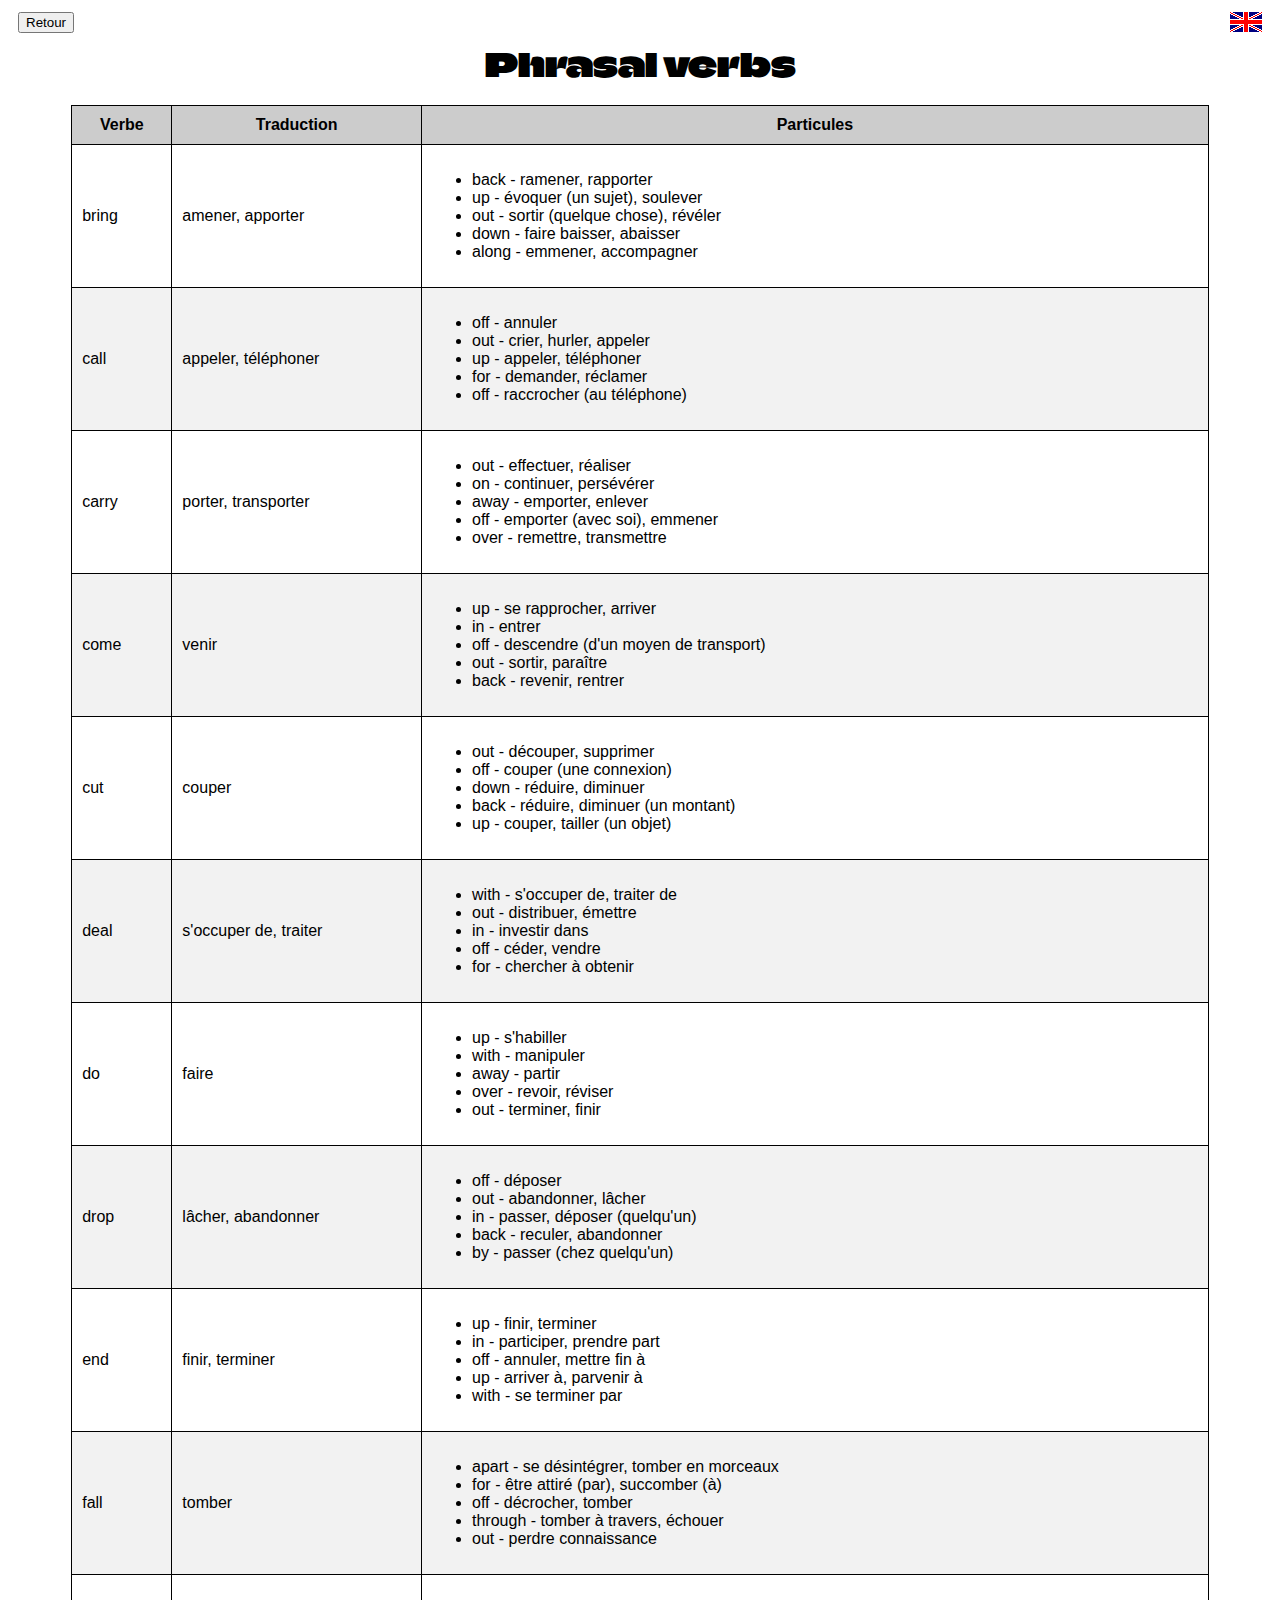
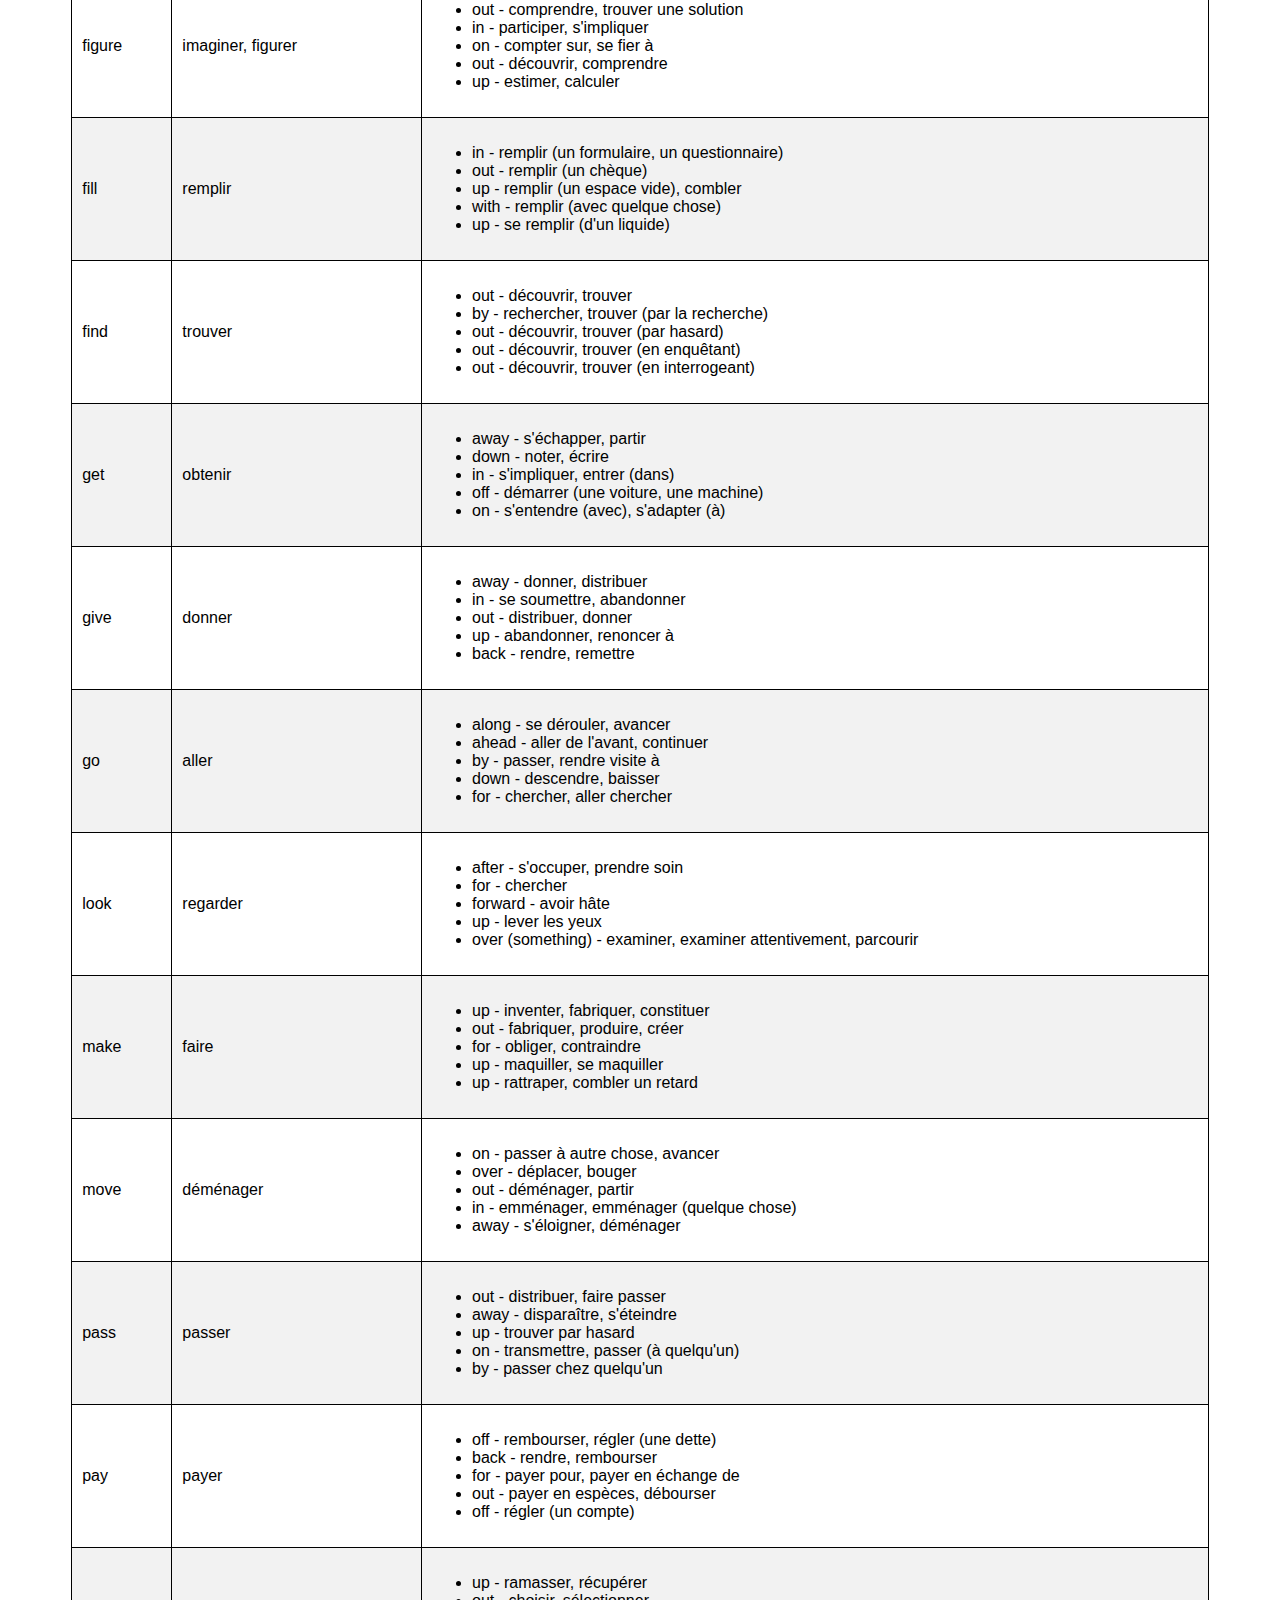
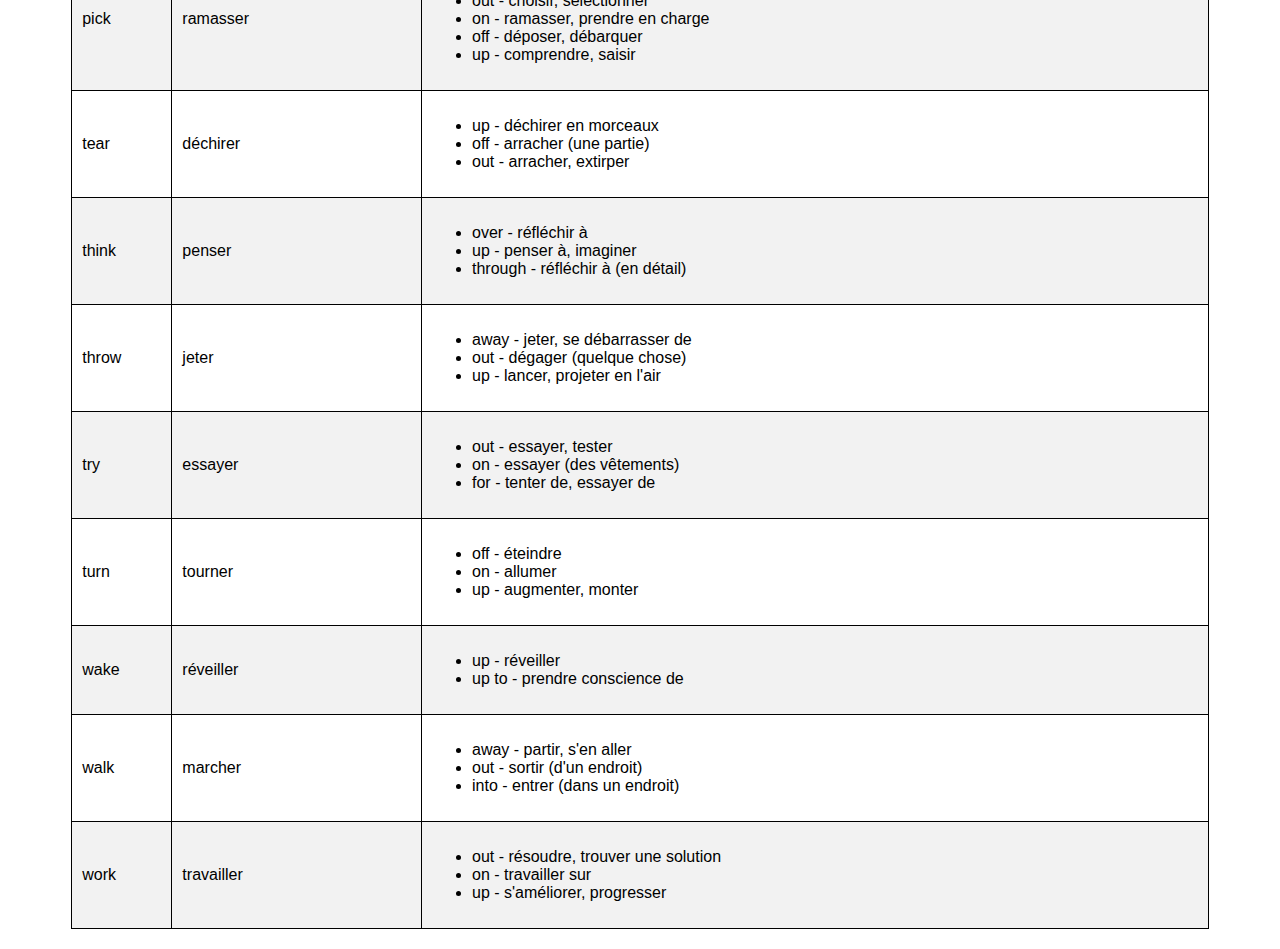
<file: phrasalVerbs.html>
<!DOCTYPE html>
<html>
  <head>
    <meta charset="UTF-8" />
    <title>Les temps en anglais</title>
    <link
      href="https://cdn.jsdelivr.net/npm/bootstrap@5.3.0-alpha3/dist/css/bootstrap.min.css"
      rel="stylesheet"
      integrity="sha384-KK94CHFLLe+nY2dmCWGMq91rCGa5gtU4mk92HdvYe+M/SXH301p5ILy+dN9+nJOZ"
      crossorigin="anonymous"
    />
    <link rel="preconnect" href="https://fonts.googleapis.com" />
    <link rel="preconnect" href="https://fonts.gstatic.com" crossorigin />
    <link
      href="https://fonts.googleapis.com/css2?family=Climate+Crisis&family=Oswald:wght@200;300;500;700&display=swap"
      rel="stylesheet"
    />
    <script
      src="https://cdn.jsdelivr.net/npm/bootstrap@5.3.0-alpha3/dist/js/bootstrap.bundle.min.js"
      integrity="sha384-ENjdO4Dr2bkBIFxQpeoTz1HIcje39Wm4jDKdf19U8gI4ddQ3GYNS7NTKfAdVQSZe"
      crossorigin="anonymous"
    ></script>
    <link rel="stylesheet" href="./irregVerbs.css" />
    <script src="./phrasalVerbs.json"></script>
  </head>
  <header class="header">
    <a href="./index.html"
      ><button type="button" class="btn btn-primary">Retour</button></a
    >
    <img src="./flag_uk.gif" />
  </header>
  <h1>Phrasal verbs</h1>
  <body>
    <table id="translations" class="table">
      <thead>
        <tr>
          <th>Verbe</th>
          <th>Traduction</th>
          <th>Particules</th>
        </tr>
      </thead>
      <tbody></tbody>
    </table>

    <script>
      // Chargement du fichier JSON
      fetch("phrasalVerbs.json")
        .then((response) => response.json())
        .then((data) => {
          // Création des lignes du tableau pour chaque verbe et ses traductions
          Object.entries(data).forEach(([verb, info]) => {
            let row = document.createElement("tr");

            let verbCell = document.createElement("td");
            verbCell.textContent = verb;
            row.appendChild(verbCell);

            let translationCell = document.createElement("td");
            translationCell.textContent = info.translation;
            row.appendChild(translationCell);

            let particlesCell = document.createElement("td");
            let particlesList = document.createElement("ul");
            info.particles.forEach((particle) => {
              let particleItem = document.createElement("li");
              particleItem.textContent = `${particle.name} - ${particle.translation}`;
              particlesList.appendChild(particleItem);
            });
            particlesCell.appendChild(particlesList);
            row.appendChild(particlesCell);

            document.querySelector("#translations tbody").appendChild(row);
          });
        })
        .catch((error) => console.error(error));
    </script>
  </body>
</html>
</file>
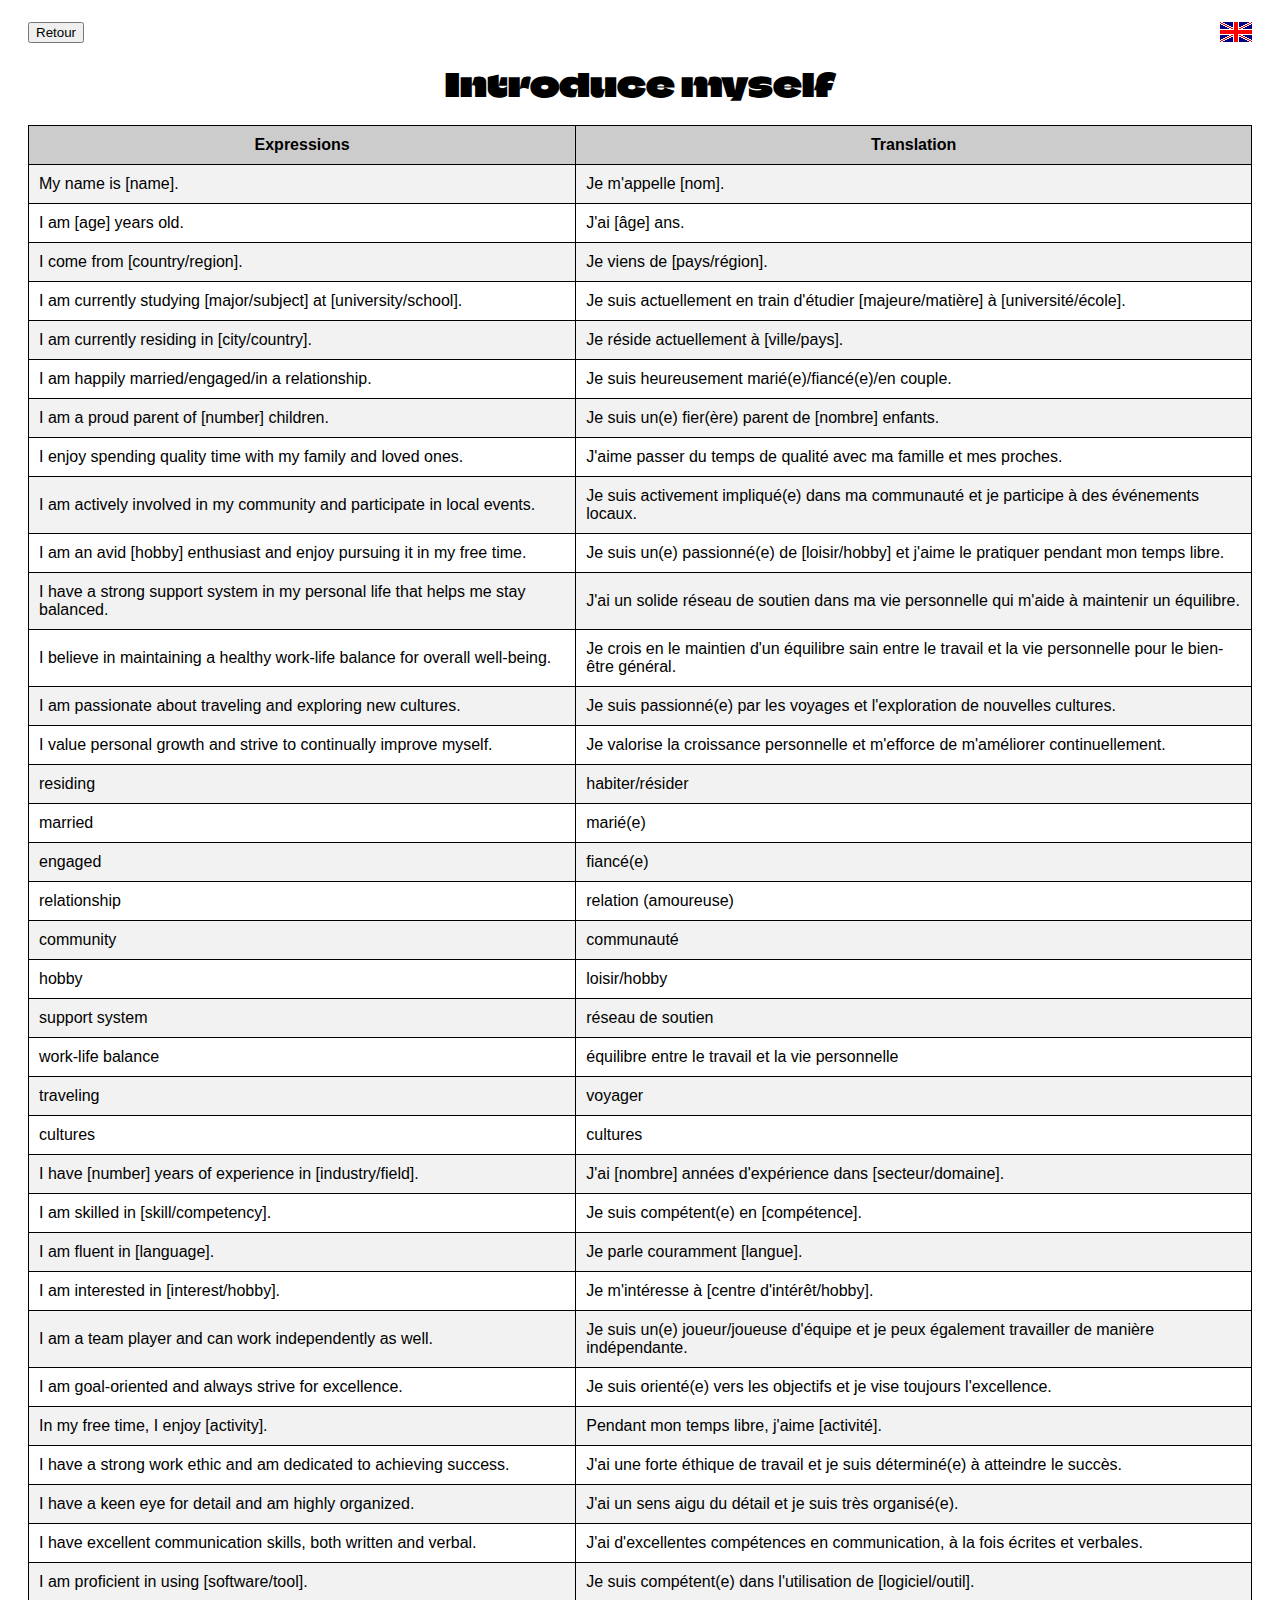
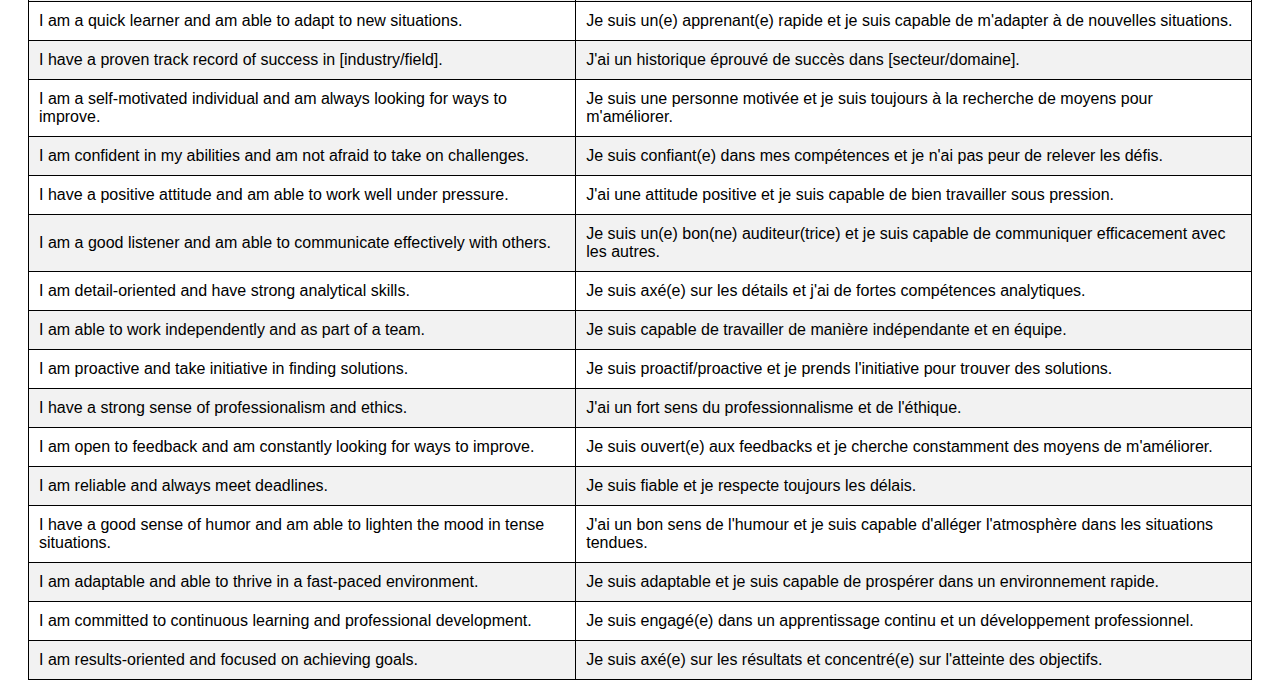
<file: presentation.html>
<!DOCTYPE html>
<html>
  <head>
    <title>Modal Verbs</title>
    <link
      href="https://cdn.jsdelivr.net/npm/bootstrap@5.3.0-alpha3/dist/css/bootstrap.min.css"
      rel="stylesheet"
      integrity="sha384-KK94CHFLLe+nY2dmCWGMq91rCGa5gtU4mk92HdvYe+M/SXH301p5ILy+dN9+nJOZ"
      crossorigin="anonymous"
    />
    <link rel="preconnect" href="https://fonts.googleapis.com" />
    <link rel="preconnect" href="https://fonts.gstatic.com" crossorigin />
    <link
      href="https://fonts.googleapis.com/css2?family=Climate+Crisis&family=Oswald:wght@200;300;500;700&display=swap"
      rel="stylesheet"
    />
    <script
      src="https://cdn.jsdelivr.net/npm/bootstrap@5.3.0-alpha3/dist/js/bootstrap.bundle.min.js"
      integrity="sha384-ENjdO4Dr2bkBIFxQpeoTz1HIcje39Wm4jDKdf19U8gI4ddQ3GYNS7NTKfAdVQSZe"
      crossorigin="anonymous"
    ></script>
    <title>Introduce yourself</title>
    <style>
      h1 {
        text-align: center;
        margin: 10px 0px;
        font-family: "Climate Crisis", cursive;
      }
      body {
        font-family: Arial, sans-serif;
      }
      table {
        border-collapse: collapse;
        margin: 20px;
      }

      th,
      td {
        padding: 10px;
        border: 1px solid black;
      }

      th {
        background-color: #ccc;
      }

      tr:nth-child(even) {
        background-color: #f2f2f2;
      }

      tr:hover {
        background-color: #ddd;
      }
      .header {
        display: flex;
        justify-content: space-between;
        align-items: center;
        margin: 10px;
        padding: 10px;
        font-family: "Climate Crisis", cursive;
      }
    </style>
  </head>
  <header class="header">
    <a href="./vocabulary.html"
      ><button type="button" class="btn btn-primary">Retour</button></a
    >
    <img src="./flag_uk.gif" />
  </header>
  <body>
    <h1>Introduce myself</h1>
    <table class="table">
      <thead>
        <tr>
          <th>Expressions</th>
          <th>Translation</th>
        </tr>
      </thead>
      <tbody>
        <script type="text/javascript">
          fetch("vocabulary.json")
            .then((response) => response.json())
            .then((data) => {
              for (const [
                presentation,
                { expression, meaning },
              ] of Object.entries(data.presentation)) {
                const row = document.createElement("tr");
                row.innerHTML = `
              <td>${expression}</td>
              <td>${meaning}</td>

            `;
                document.querySelector("tbody").appendChild(row);
              }
            });
        </script>
      </tbody>
    </table>
  </body>
</html>
</file>
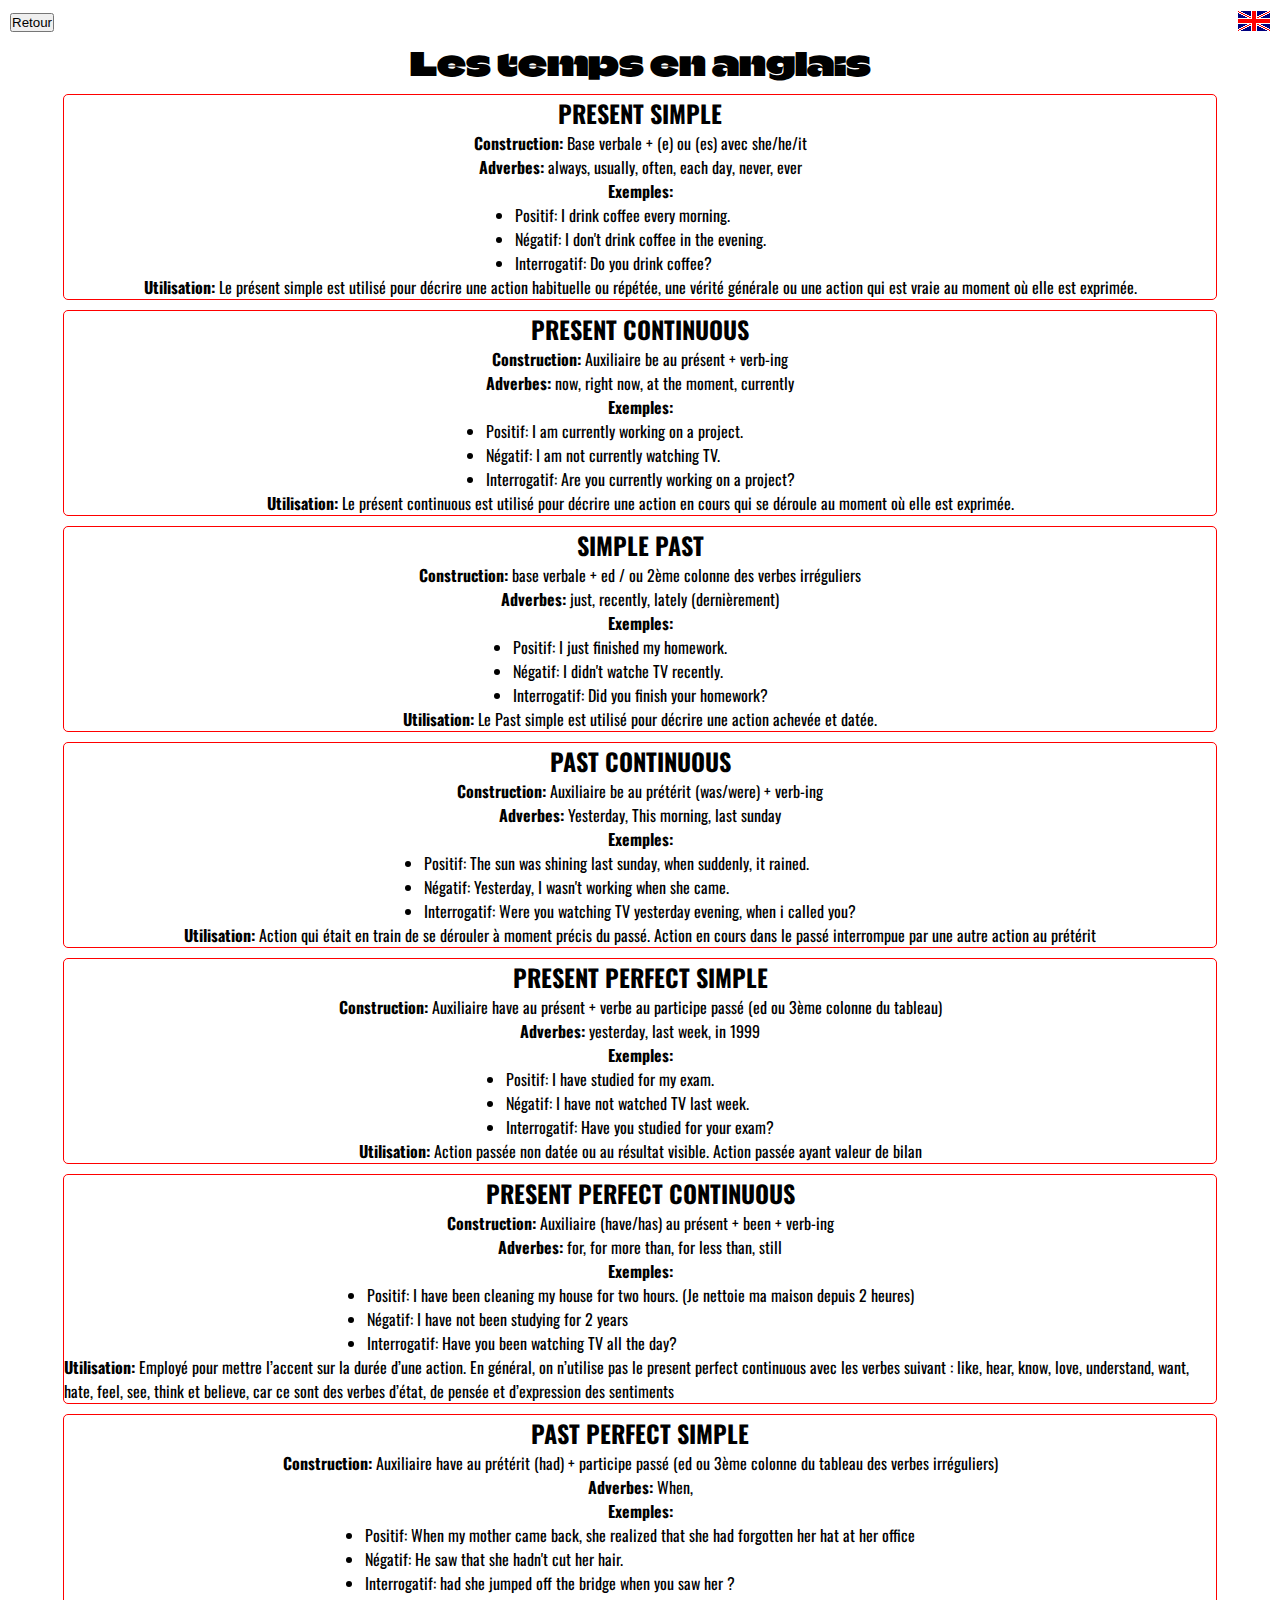
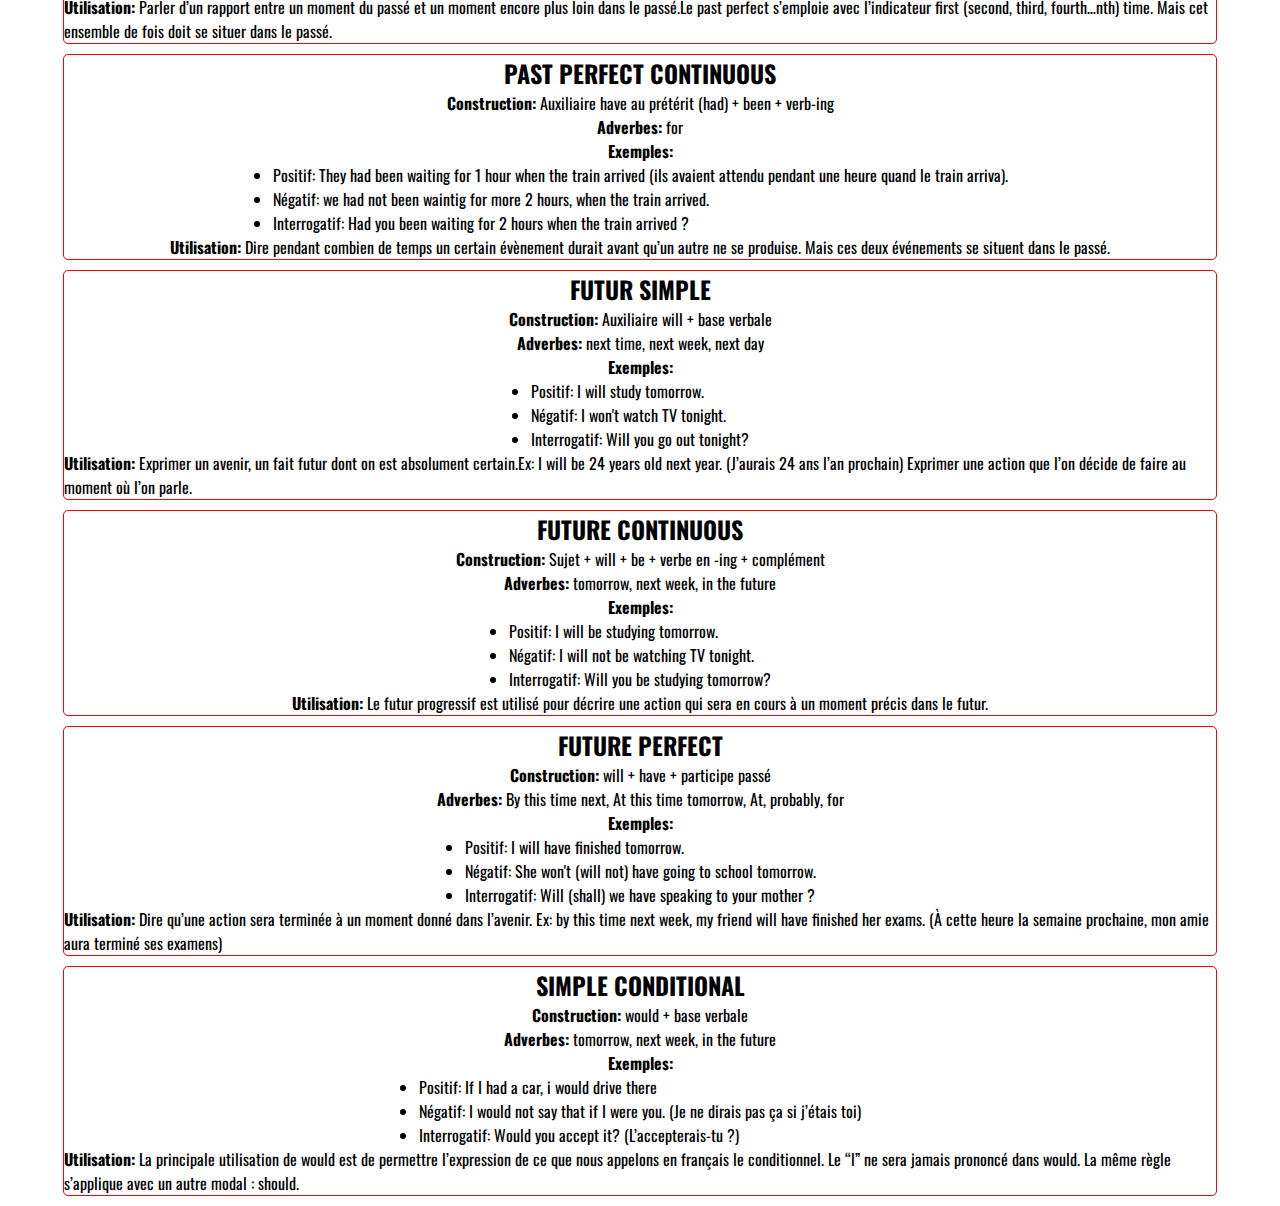
<file: tenses.html>
<!DOCTYPE html>
<html>
  <head>
    <meta charset="UTF-8" />
    <title>Les temps en anglais</title>
    <link
      href="https://cdn.jsdelivr.net/npm/bootstrap@5.3.0-alpha3/dist/css/bootstrap.min.css"
      rel="stylesheet"
      integrity="sha384-KK94CHFLLe+nY2dmCWGMq91rCGa5gtU4mk92HdvYe+M/SXH301p5ILy+dN9+nJOZ"
      crossorigin="anonymous"
    />
    <link rel="preconnect" href="https://fonts.googleapis.com" />
    <link rel="preconnect" href="https://fonts.gstatic.com" crossorigin />
    <link
      href="https://fonts.googleapis.com/css2?family=Climate+Crisis&family=Oswald:wght@200;300;500;700&display=swap"
      rel="stylesheet"
    />
    <script
      src="https://cdn.jsdelivr.net/npm/bootstrap@5.3.0-alpha3/dist/js/bootstrap.bundle.min.js"
      integrity="sha384-ENjdO4Dr2bkBIFxQpeoTz1HIcje39Wm4jDKdf19U8gI4ddQ3GYNS7NTKfAdVQSZe"
      crossorigin="anonymous"
    ></script>
    <link rel="stylesheet" href="./index.css" />
    <script src="./temps.json"></script>
  </head>
  <body>
    <header class="header">
      <a href="./index.html"
        ><button type="button" class="btn btn-primary">Retour</button></a
      >
      <img src="./flag_uk.gif" />
    </header>
    <h1>Les temps en anglais</h1>
    <div id="temps-container" class="container"></div>
    <script>
      fetch("temps.json")
        .then((response) => response.json())
        .then((data) => {
          const tempsContainer = document.querySelector("#temps-container");
          data.temps.forEach((temp) => {
            const tempDiv = document.createElement("div");
            tempDiv.innerHTML = `
            <div class="table">
              <h2>${temp.nom}</h2>
              <p><strong>Construction:</strong> ${temp.construction}</p>
              <p><strong>Adverbes:</strong> ${temp.adverbes.join(", ")}</p>
              <p><strong>Exemples:</strong></p>
              <ul>
                <li>Positif: ${temp.exemples.positif}</li>
                <li>Négatif: ${temp.exemples.négatif}</li>
                <li>Interrogatif: ${temp.exemples.interrogatif}</li>
              </ul>
              <p><strong>Utilisation:</strong> ${temp.utilisation}</p>
              </div>
            `;
            tempsContainer.appendChild(tempDiv);
          });
        });
    </script>
  </body>
</html>
</file>
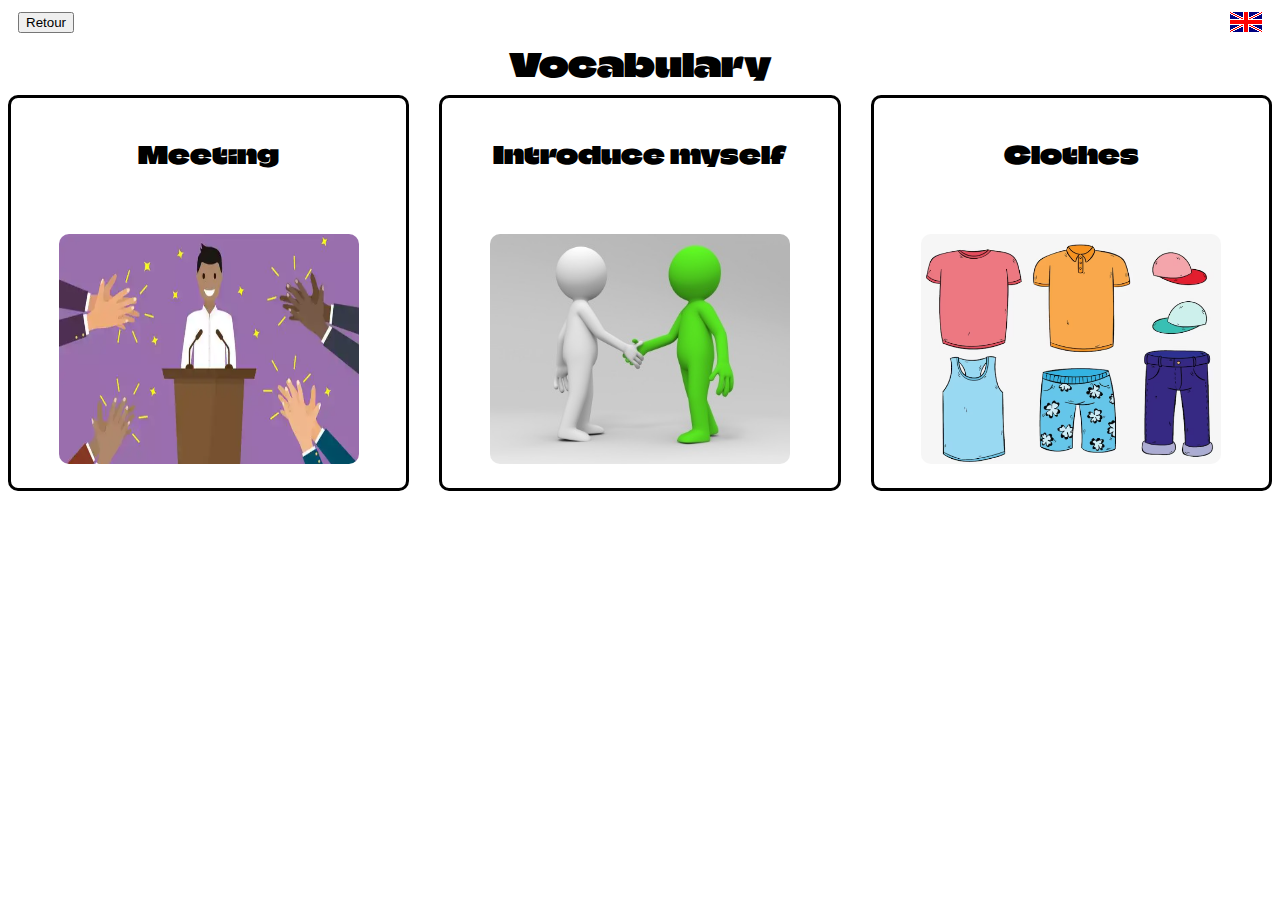
<file: vocabulary.html>
<!DOCTYPE html>
<html>
  <head>
    <title>Modal Verbs</title>
    <link
      href="https://cdn.jsdelivr.net/npm/bootstrap@5.3.0-alpha3/dist/css/bootstrap.min.css"
      rel="stylesheet"
      integrity="sha384-KK94CHFLLe+nY2dmCWGMq91rCGa5gtU4mk92HdvYe+M/SXH301p5ILy+dN9+nJOZ"
      crossorigin="anonymous"
    />
    <link rel="preconnect" href="https://fonts.googleapis.com" />
    <link rel="preconnect" href="https://fonts.gstatic.com" crossorigin />
    <link
      href="https://fonts.googleapis.com/css2?family=Climate+Crisis&family=Oswald:wght@200;300;500;700&display=swap"
      rel="stylesheet"
    />
    <script
      src="https://cdn.jsdelivr.net/npm/bootstrap@5.3.0-alpha3/dist/js/bootstrap.bundle.min.js"
      integrity="sha384-ENjdO4Dr2bkBIFxQpeoTz1HIcje39Wm4jDKdf19U8gI4ddQ3GYNS7NTKfAdVQSZe"
      crossorigin="anonymous"
    ></script>
    <link rel="stylesheet" type="text/css" href="vocabulary.css" />
  </head>
  <header class="header">
    <a href="./index.html"
      ><button type="button" class="btn btn-primary">Retour</button></a
    >
    <img src="./flag_uk.gif" />
  </header>
  <body>
    <h1>Vocabulary</h1>
    <div class="vocabularyContainer">
      <div class="presentation">
        <h2>Meeting</h2>
        <a href="meeting.html"
          ><img src="/meeting.PNG" alt="presentations"
        /></a>
      </div>
      <div class="presentation">
        <h2>Introduce myself</h2>
        <a href="presentation.html"
          ><img src="/presentation.PNG" alt="presentations"
        /></a>
      </div>
      <div class="presentation">
        <h2>Clothes</h2>
        <a href="clothes.html"
          ><img src="/clothesImages.PNG" alt="presentations"
        /></a>
      </div>
    </div>
  </body>
</html>
</file>
<file: vocabulary.css>
.vocabularyContainer {
  display: flex;
  justify-content: center;
  align-items: center;
  gap: 30px;
}

.presentation {
  display: flex;
  flex-direction: column;
  justify-content: space-between;
  align-items: center;
  border: 3px solid black;
  width: 30%;
  height: 350px;
  padding: 20px;
  border-radius: 10px;
  font-family: "Climate Crisis", cursive;
}

.presentation img {
  width: 300px;
  height: 230px;
  border-radius: 10px;
}

.header {
  display: flex;
  justify-content: space-between;
  align-items: center;
  margin: 10px;
  font-family: "Climate Crisis", cursive;
}

h1 {
  text-align: center;
  margin: 10px 0px;
  font-family: "Climate Crisis", cursive;
}
body {
  font-family: Arial, sans-serif;
}

table {
  border-collapse: collapse;
  margin: 20px;
}

th,
td {
  padding: 10px;
  border: 1px solid black;
}

th {
  background-color: #ccc;
}

tr:nth-child(even) {
  background-color: #f2f2f2;
}

tr:hover {
  background-color: #ddd;
}

/* Small devices (portrait phones) */
@media only screen and (max-width: 1050px) {
  table {
    width: 100%;
    height: 100vh;
  }

  th,
  td {
    display: block;
  }

  th {
    text-align: center;
    background-color: #ccc;
    width: auto;
  }
  */ td {
    border: none;
    position: relative;
    padding-left: 50%;
  }

  td:before {
    position: absolute;
    left: 6px;
    content: attr(data-label);
    text-align: left;
    font-weight: bold;
  }

  td:nth-of-type(1):before {
    content: "Modal";
  }
  td:nth-of-type(2):before {
    content: "Definition";
  }
  td:nth-of-type(3):before {
    content: "Examples";
  }
  td:nth-of-type(4):before {
    content: "Probability";
  }
  .vocabularyContainer {
    flex-direction: column;
    justify-content: center;
    align-items: center;
    gap: 10px;
    width: 90%;
    height: auto;
    margin: 30px auto;
    padding: 10px;
  }

  .presentation {
    width: 90%;
  }
}
</file>
<file: expression.css>
.header {
    display: flex;
    justify-content: space-between;
    align-items: center;
    margin: 10px;
    font-family: "Climate Crisis", cursive;
  }
  
  h1 {
    text-align: center;
    margin: 10px 0px;
    font-family: "Climate Crisis", cursive;
  }
  body {
    font-family: Arial, sans-serif;
  }
  
  table {
    border-collapse: collapse;
    margin: 20px;
  }
  
  th,
  td {
    padding: 10px;
    border: 1px solid black;
  }
  
  th {
    background-color: #ccc;
  }
  
  tr:nth-child(even) {
    background-color: #f2f2f2;
  }
  
  tr:hover {
    background-color: #ddd;
  }
  
  /* Small devices (portrait phones) */
  @media only screen and (max-width: 480px) {
    table {
      width: 100%;
      height: 100vh;
    }
  
    th,
    td {
      display: block;
    }
  
    th {
      text-align: center;
      background-color: #ccc;
    }
  
    td {
      border: none;
      position: relative;
      padding-left: 50%;
    }
  
    td:before {
      position: absolute;
      left: 6px;
      content: attr(data-label);
      text-align: left;
      font-weight: bold;
    }
  
    td:nth-of-type(1):before {
      content: "Modal";
    }
    td:nth-of-type(2):before {
      content: "Definition";
    }
    td:nth-of-type(3):before {
      content: "Examples";
    }
    td:nth-of-type(4):before {
      content: "Probability";
    }
  }
</file>
<file: irregVerbs.css>
.header {
  display: flex;
  justify-content: space-between;
  align-items: center;
  margin: 10px;
  font-family: "Climate Crisis", cursive;
}

h1 {
  text-align: center;
  margin: 10px 0px;
  font-family: "Climate Crisis", cursive;
}
body {
  font-family: Arial, sans-serif;
}

.table {
  border-collapse: collapse;
  width: 90%;
  margin: 20px auto;
}

th,
td {
  padding: 10px;
  border: 1px solid black;
}

th {
  background-color: #ccc;
}

tr:nth-child(even) {
  background-color: #f2f2f2;
}

tr:hover {
  background-color: #ddd;
}

/* Small devices (portrait phones) */
@media only screen and (max-width: 480px) {
  table {
    width: 100%;
    height: 100vh;
  }

  th,
  td {
    display: block;
  }

  th {
    text-align: center;
    background-color: #ccc;
  }

  td {
    border: none;
    position: relative;
    padding-left: 50%;
  }

  td:before {
    position: absolute;
    left: 6px;
    content: attr(data-label);
    text-align: left;
    font-weight: bold;
  }

  td:nth-of-type(1):before {
    content: "Modal";
  }
  td:nth-of-type(2):before {
    content: "Definition";
  }
  td:nth-of-type(3):before {
    content: "Examples";
  }
  td:nth-of-type(4):before {
    content: "Probability";
  }
}
</file>
<file: modals.css>
.header {
    display: flex;
    justify-content: space-between;
    align-items: center;
    margin: 10px;
    font-family: "Climate Crisis", cursive;
  }
  
  h1 {
    text-align: center;
    margin: 10px 0px;
    font-family: "Climate Crisis", cursive;
  }
body {
  font-family: Arial, sans-serif;
}

table {
  border-collapse: collapse;
  margin: 20px;
}

th,
td {
  padding: 10px;
  border: 1px solid black;
}

th {
  background-color: #ccc;
}

tr:nth-child(even) {
  background-color: #f2f2f2;
}

tr:hover {
  background-color: #ddd;
}

/* Small devices (portrait phones) */
@media only screen and (max-width: 480px) {
  table {
    width: 100%;
  }

  th,
  td {
    display: block;
  }

  th {
    text-align: center;
    background-color: #ccc;
  }

  td {
    border: none;
    position: relative;
    padding-left: 50%;
  }

  td:before {
    position: absolute;
    left: 6px;
    content: attr(data-label);
    text-align: left;
    font-weight: bold;
  }

  td:nth-of-type(1):before {
    content: "Modal";
  }
  td:nth-of-type(2):before {
    content: "Definition";
  }
  td:nth-of-type(3):before {
    content: "Examples";
  }
  td:nth-of-type(4):before {
    content: "Probability";
  }
}
</file>
<file: index.css>
* {
  margin: 0;
  padding: 0;
}

.header {
  display: flex;
  justify-content: space-between;
  align-items: center;
  margin: 10px;
  font-family: "Climate Crisis", cursive;
}

h1 {
  text-align: center;
  margin: 10px 0px;
  font-family: "Climate Crisis", cursive;
}
.table {
  display: flex;
  flex-direction: column;
  justify-content: center;
  align-items: center;
  border: 1px solid red;
  border-radius: 5px;
  width: 90%;
  margin: 10px auto;
  font-family: "Oswald", sans-serif;
}
</file>
